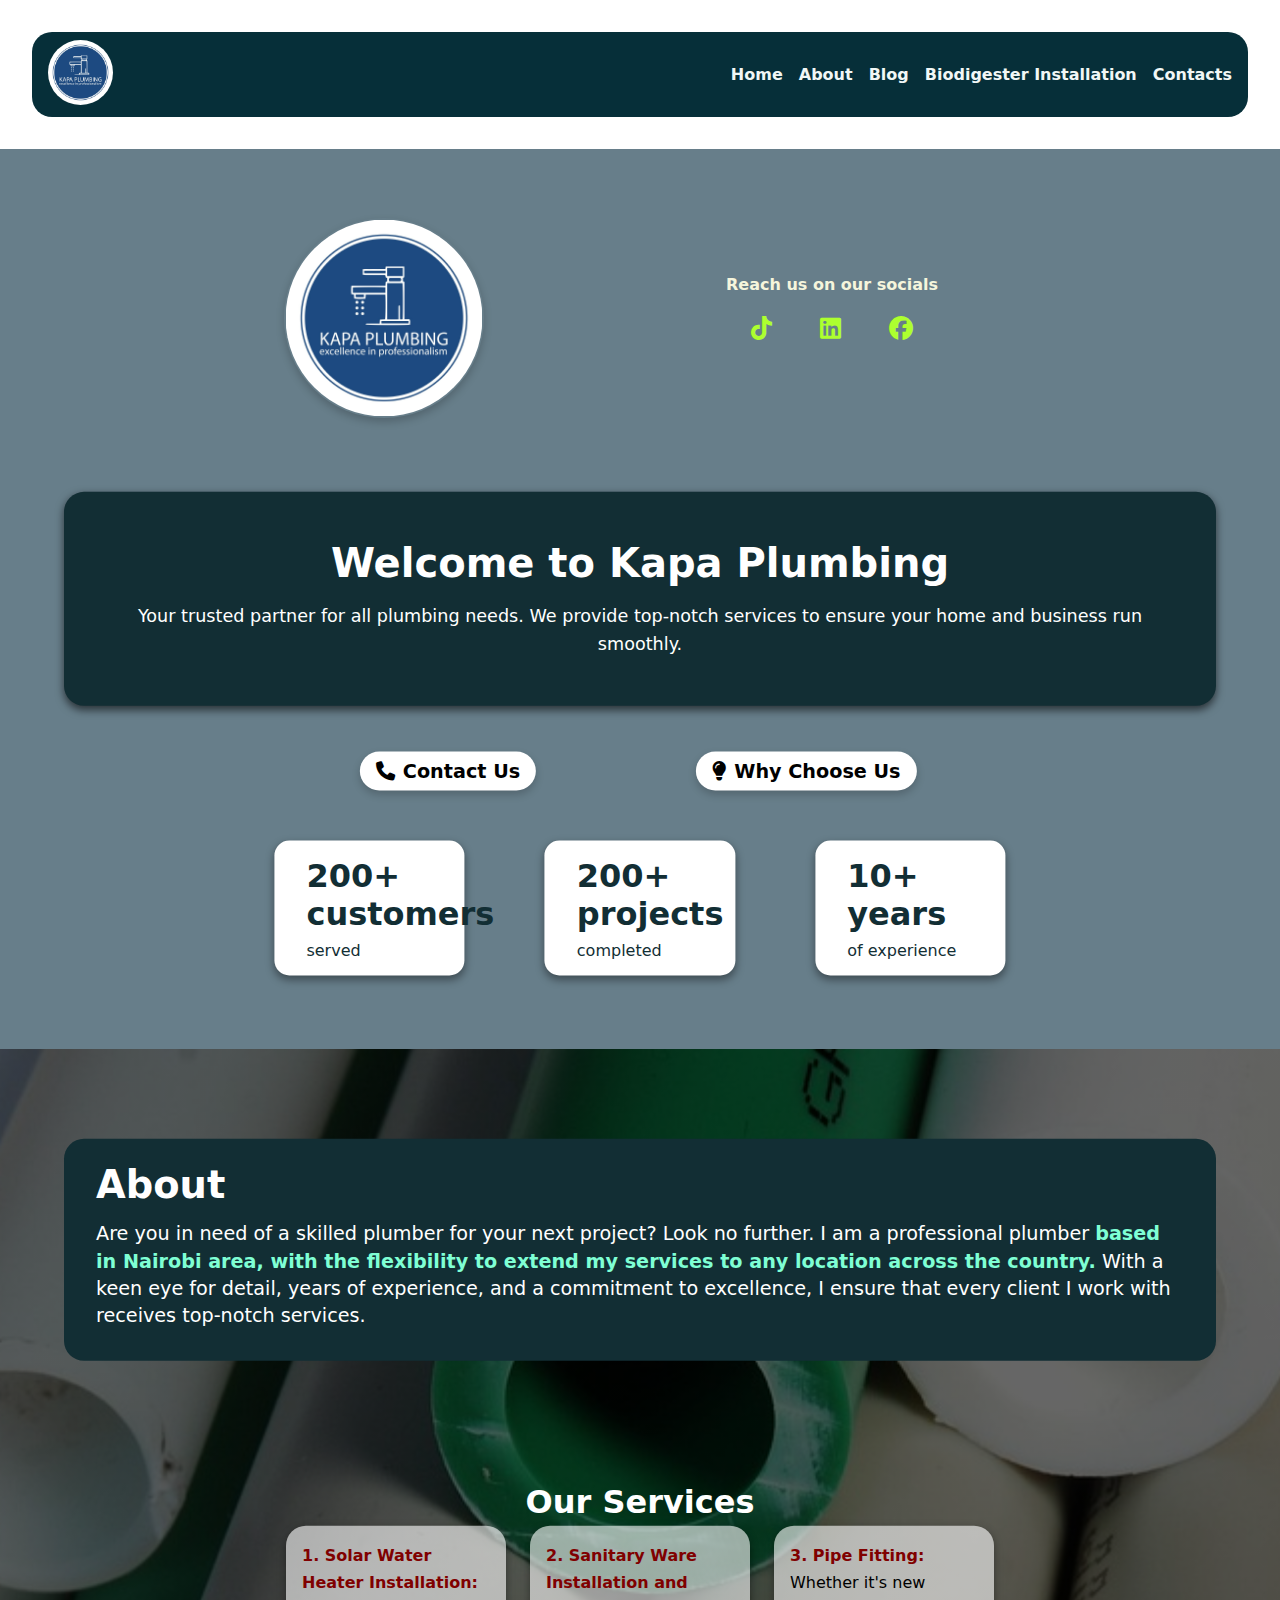
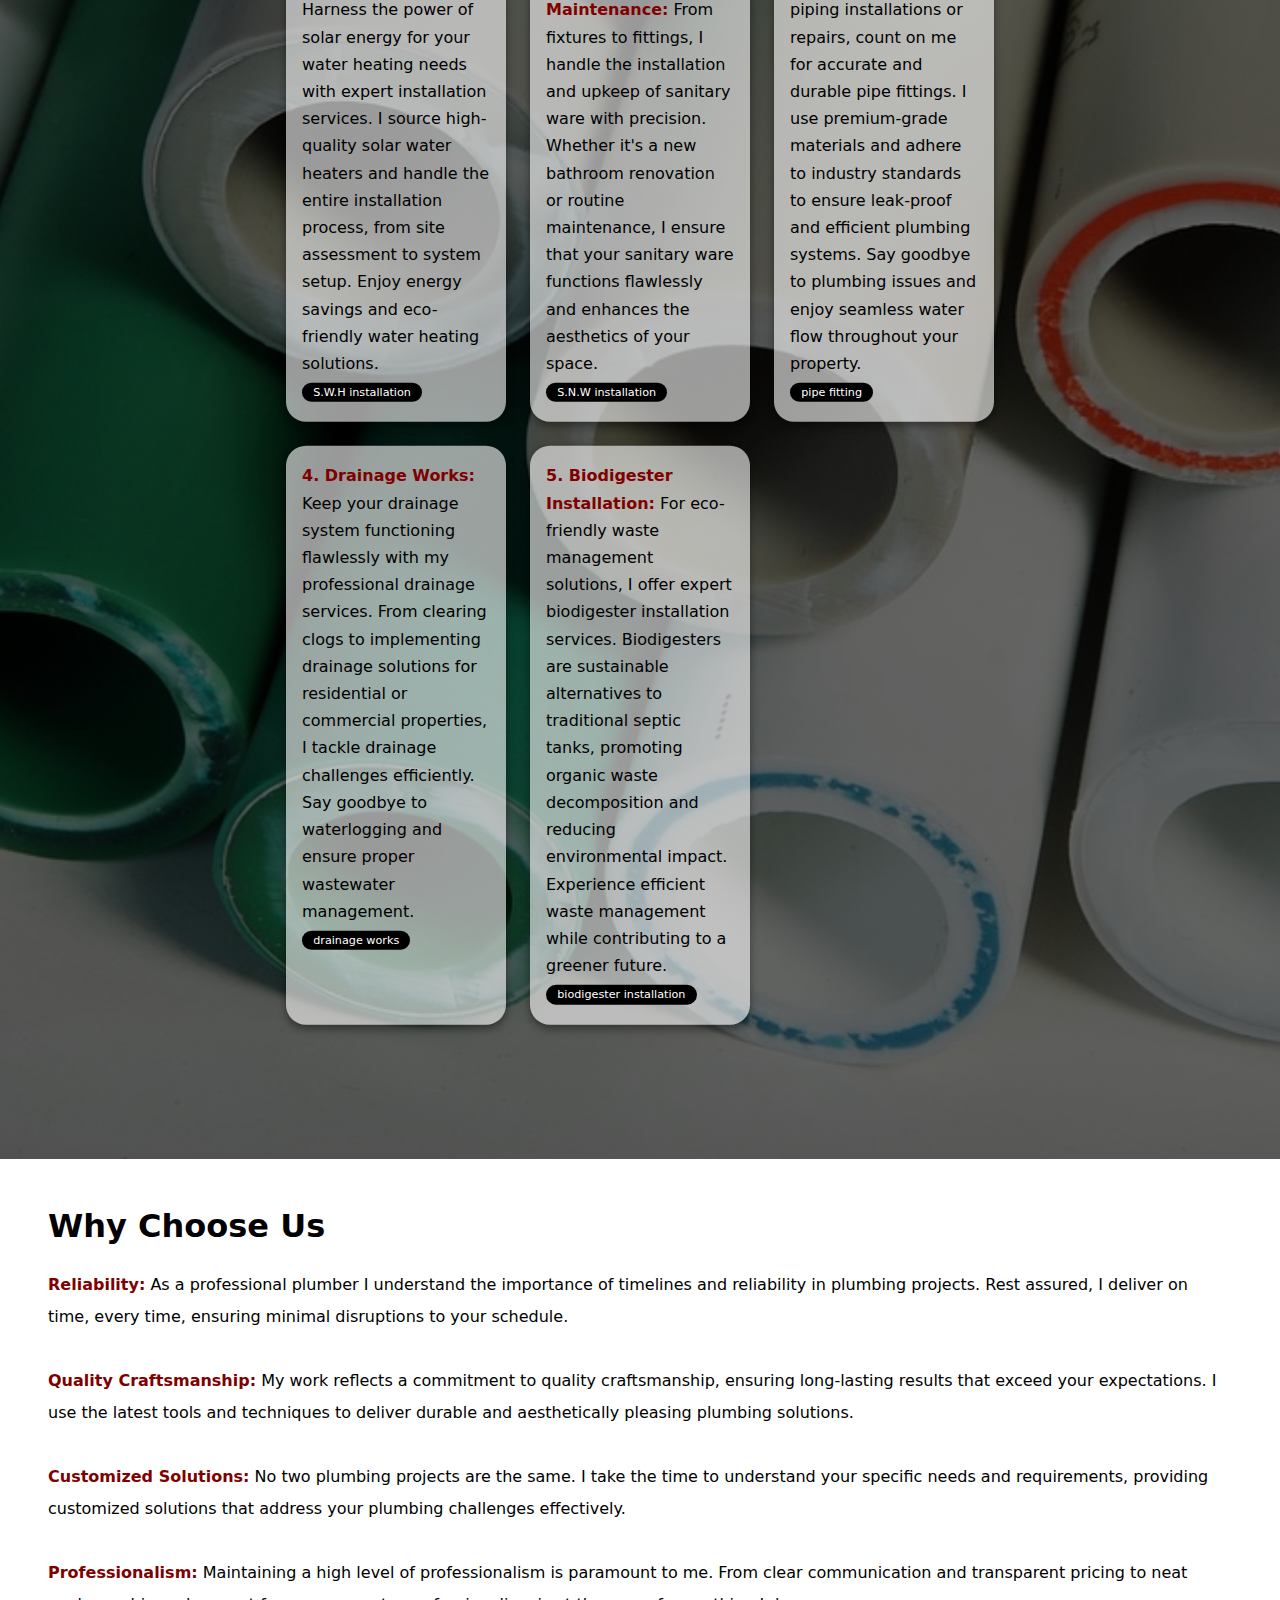
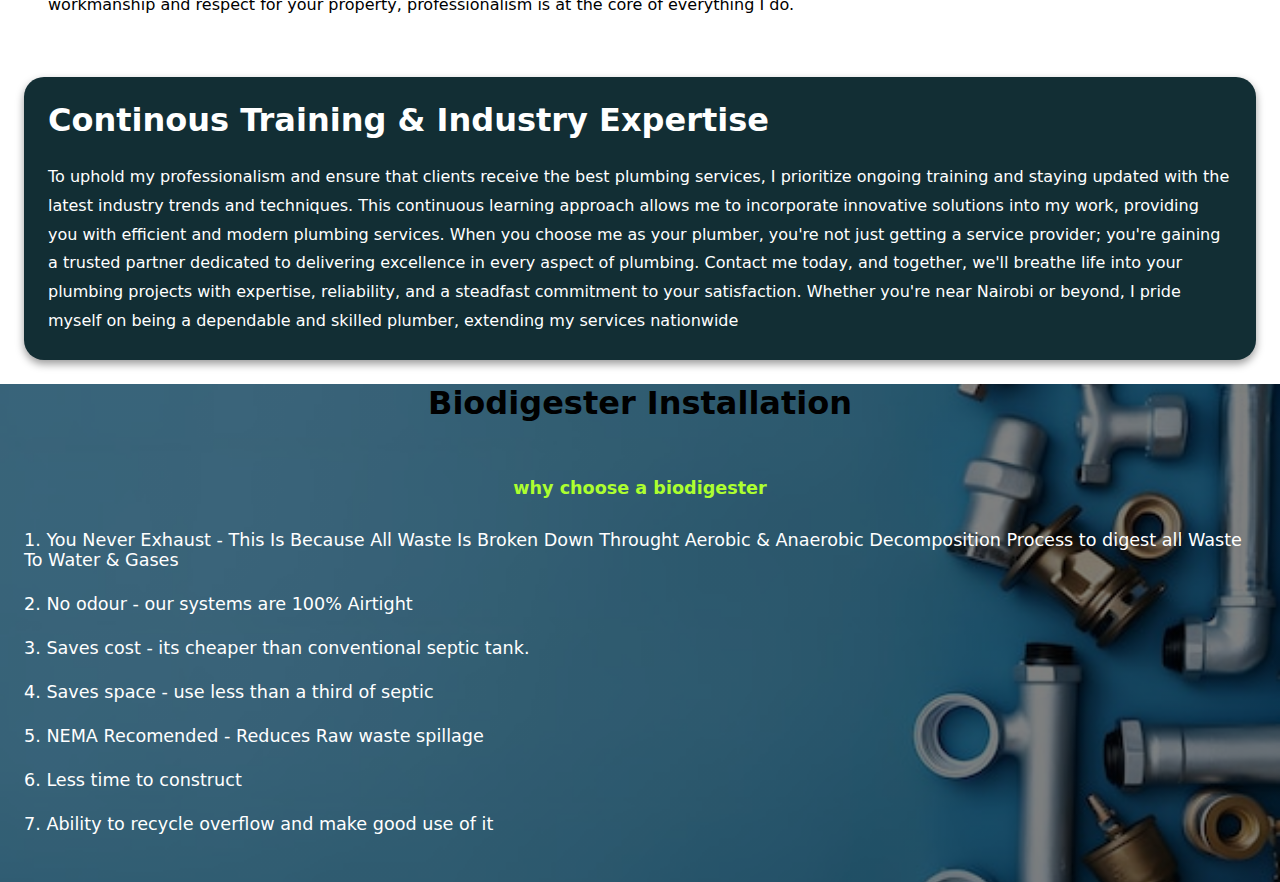
<file: index.html>
<!DOCTYPE html>
<html lang="en">
<head>
    <meta charset="UTF-8">
    <meta name="viewport" content="width=device-width, initial-scale=1.0">
    <link rel="icon" href="img/image.png" type="image/png">
    <link rel="stylesheet" href="https://cdnjs.cloudflare.com/ajax/libs/font-awesome/6.4.2/css/all.min.css">
    <link rel="stylesheet" href="css/style.css">
    <link rel="stylesheet" href="css/stylequeries.css">
    <title>Kapa Plumbing</title>
</head>

<body>
    <header>
        <div class="logo-section">
            <img src="img/image.png" alt="">
        </div>

        <nav class="nav-menu" id="navMenu">
            <ul>
                <li><a href="#Home" class="nav-link">Home</a></li>
                <li><a href="#About" class="nav-link">About</a></li>
                <li><a href="#Blog" class="nav-link">Blog</a></li>
                <li><a href="#biodigester-installation" class="nav-link">Biodigester Installation</a></li> 
                
                <li><a href="#Contacts" class="nav-link">Contacts</a></li>
            </ul>
        </nav>
    </header>

    <main>
        <section id="Home">
            <div class="hero-section">
                <div class="hero-images">
                    <div class="hero-image-one">
                        <img src="img/image.png" alt="">
                    </div>      
                </div>

                <div class="handles">
                    <p>Reach us on our socials</p>
                </div>

                <div class="handles-list">
                    <div>
                    <a class="handle-link" href="https://www.tiktok.com/@kapa.plumbing?_r=1&_t=ZM-92SG9T0rPJL" target="_blank" rel="noopener noreferrer" aria-label="TikTok - Kapa Plumbing">
                    <i class="fa-brands fa-tiktok"></i>
                    </a></div>

                    <div>
                    <a class="handle-link" href="https://www.linkedin.com/in/kapa-plumbing-38a9a623a?utm_source=share&utm_campaign=share_via&utm_content=profile&utm_medium=android_app" target="_blank" rel="noopener noreferrer" aria-label="LinkedIn - Kapa Plumbing">
                    <i class="fa-brands fa-linkedin"></i>
                    </a>
                    </div>

                    <div>
                    <a class="handle-link" href="https://www.facebook.com/share/1KJd2MB7oj/" target="_blank" rel="noopener noreferrer" aria-label="facebook - Kapa Plumbing">
                    <i class="fa-brands fa-facebook"></i>
                    </a>
                    </div>
                </div>

                <div class="hero-text">
                    <h1>Welcome to Kapa Plumbing</h1>
                    <p>Your trusted partner for all plumbing needs. We provide top-notch services to ensure your home and business run smoothly.</p>
                </div> 

                <div class="hero-contact">
                        <a  href="tel:+254716414208" >
                        <i class="fa-solid fa-phone"></i>
                        <span>Contact Us</span>
                        </a>
                </div>

                <div class="hero-contact-why">
                    <a href="#why-choose-us" class="nav-link"> <i class="fa-solid far fa-lightbulb"></i><span>Why Choose Us</span></a>
                </div> 

                     <div class="achievements-container">
                        <div class="achievement">
                            <span>200+ customers</span>
                            <p>served</p>
                        </div>

                        <div class="achievement">
                            <span>200+ projects</span>
                            <p>completed</p>
                        </div>

                        <div class="achievement">
                            <span>10+ years</span>
                            <p>of experience</p>
                        </div>
                    </div>
                </div> 
        </section>

    
        <section class="About" >
            <article id="About" >
                <div class="about-text">
                    <h1>About</h1>
                    <p>Are you in need of a skilled plumber for your next project? Look no further. I am a professional plumber <span class="location">based in Nairobi area, with the flexibility to extend my services to any location across the country.</span> With a keen eye for detail, years of experience, and a commitment to excellence, I ensure that every client I work with receives top-notch services.</p>
                </div> 
                
            </article>

            <article id="services">
                    <div class="services-container">
                       <h1>Our Services</h1>
                        <div class="service-text">
                            <p><span>1. Solar Water Heater Installation:</span> Harness the power of solar energy for your water heating needs with expert installation services. I source high-quality solar water heaters and handle the entire installation process, from site assessment to system setup. Enjoy energy savings and eco-friendly water heating solutions.</p>
                            <a href="SWH installation.html">S.W.H installation</a>
                        </div>

                        <div class="service-text">
                            <p><span>2. Sanitary Ware Installation and Maintenance:</span> From fixtures to fittings, I handle the installation and upkeep of sanitary ware with precision. Whether it's a new bathroom renovation or routine maintenance, I ensure that your sanitary ware functions flawlessly and enhances the aesthetics of your space.</p>

                            <a href="sanitary ware installation.html">S.N.W installation</a>
                        </div>

                        <div class="service-text">
                            <p><span>3. Pipe Fitting:</span> Whether it's new piping installations or repairs, count on me for accurate and durable pipe fittings. I use premium-grade materials and adhere to industry standards to ensure leak-proof and efficient plumbing systems. Say goodbye to plumbing issues and enjoy seamless water flow throughout your property.</p>
                            <a href="pipefitting.html">pipe fitting</a>
                        </div>

                        <div class="service-text">
                            <p><span>4. Drainage Works:</span> Keep your drainage system functioning flawlessly with my professional drainage services. From clearing clogs to implementing drainage solutions for residential or commercial properties, I tackle drainage challenges efficiently. Say goodbye to waterlogging and ensure proper wastewater management.</p>
                            <a href="drainageworks.html">drainage works</a>
                        </div>

                        <div class="service-text">
                            <p><span>5. Biodigester Installation:</span> For eco-friendly waste management solutions, I offer expert biodigester installation services. Biodigesters are sustainable alternatives to traditional septic tanks, promoting organic waste decomposition and reducing environmental impact. Experience efficient waste management while contributing to a greener future.</p>
                            <a href="biodigester.html">biodigester installation</a>
                        </div>
                    </div>
                </article>
            </section>


            <section id="why-choose-us">
                <article class="why-choose-us-container">
                    <div class="choose-us-text">
                        <h1>Why Choose Us</h1>
                        <p><span>Reliability:</span> As a professional plumber I understand the importance of timelines and reliability in plumbing projects. Rest assured, I deliver on time, every time, ensuring minimal disruptions to your schedule.</p>

                        <p><span> Quality Craftsmanship:</span> My work reflects a commitment to quality craftsmanship, ensuring long-lasting results that exceed your expectations. I use the latest tools and techniques to deliver durable and aesthetically pleasing plumbing solutions.</p>

                        <p><span>Customized Solutions:</span> No two plumbing projects are the same. I take the time to understand your specific needs and requirements, providing customized solutions that address your plumbing challenges effectively.</p>

                        <p><span>Professionalism:</span> Maintaining a high level of professionalism is paramount to me. From clear communication and transparent pricing to neat workmanship and respect for your property, professionalism is at the core of everything I do.</p>
                        
                    </div>

                    <div class="keeping-uptodate">
                        <h1>Continous Training & Industry Expertise</h1>
                        <p>
                            To uphold my professionalism and ensure that clients receive the best plumbing services, I prioritize ongoing training and staying updated with the latest industry trends and techniques. This continuous learning approach allows me to incorporate innovative solutions into my work, providing you with efficient and modern plumbing services. When you choose me as your plumber, you're not just getting a service provider; you're gaining a trusted partner dedicated to delivering excellence in every aspect of plumbing. Contact me today, and together, we'll breathe life into your plumbing projects with expertise, reliability, and a steadfast commitment to your satisfaction. Whether you're near Nairobi or beyond, I pride myself on being a dependable and skilled plumber, extending my services nationwide
                        </p>
                    </div>
                </article>
            </section>

            <section id="biodigester-installation">
                <article class="biodigester-container">
                    <h1>Biodigester Installation</h1>
                    <div class="biodigester-text">
                        
                        <p>why choose a biodigester</p>
                    <ul>
                        <li>1. You Never Exhaust - This Is Because All Waste Is Broken Down Throught
                        Aerobic & Anaerobic Decomposition Process to digest all Waste To Water & Gases</li>

                        <li>2. No odour - our systems are 100% Airtight</li>

                        <li>3. Saves cost - its cheaper than conventional septic tank.</li>

                        <li>4. Saves space - use less than a third of septic</li>

                        <li>5. NEMA Recomended - Reduces Raw waste spillage</li>
                        <li>6. Less time to construct</li>

                        <li>7. Ability to recycle overflow and make good use of it</li>
                    </ul>
                    </div>
                </article>
            </section>
    </main>
    <footer></footer>
</body>
</html>
</file>
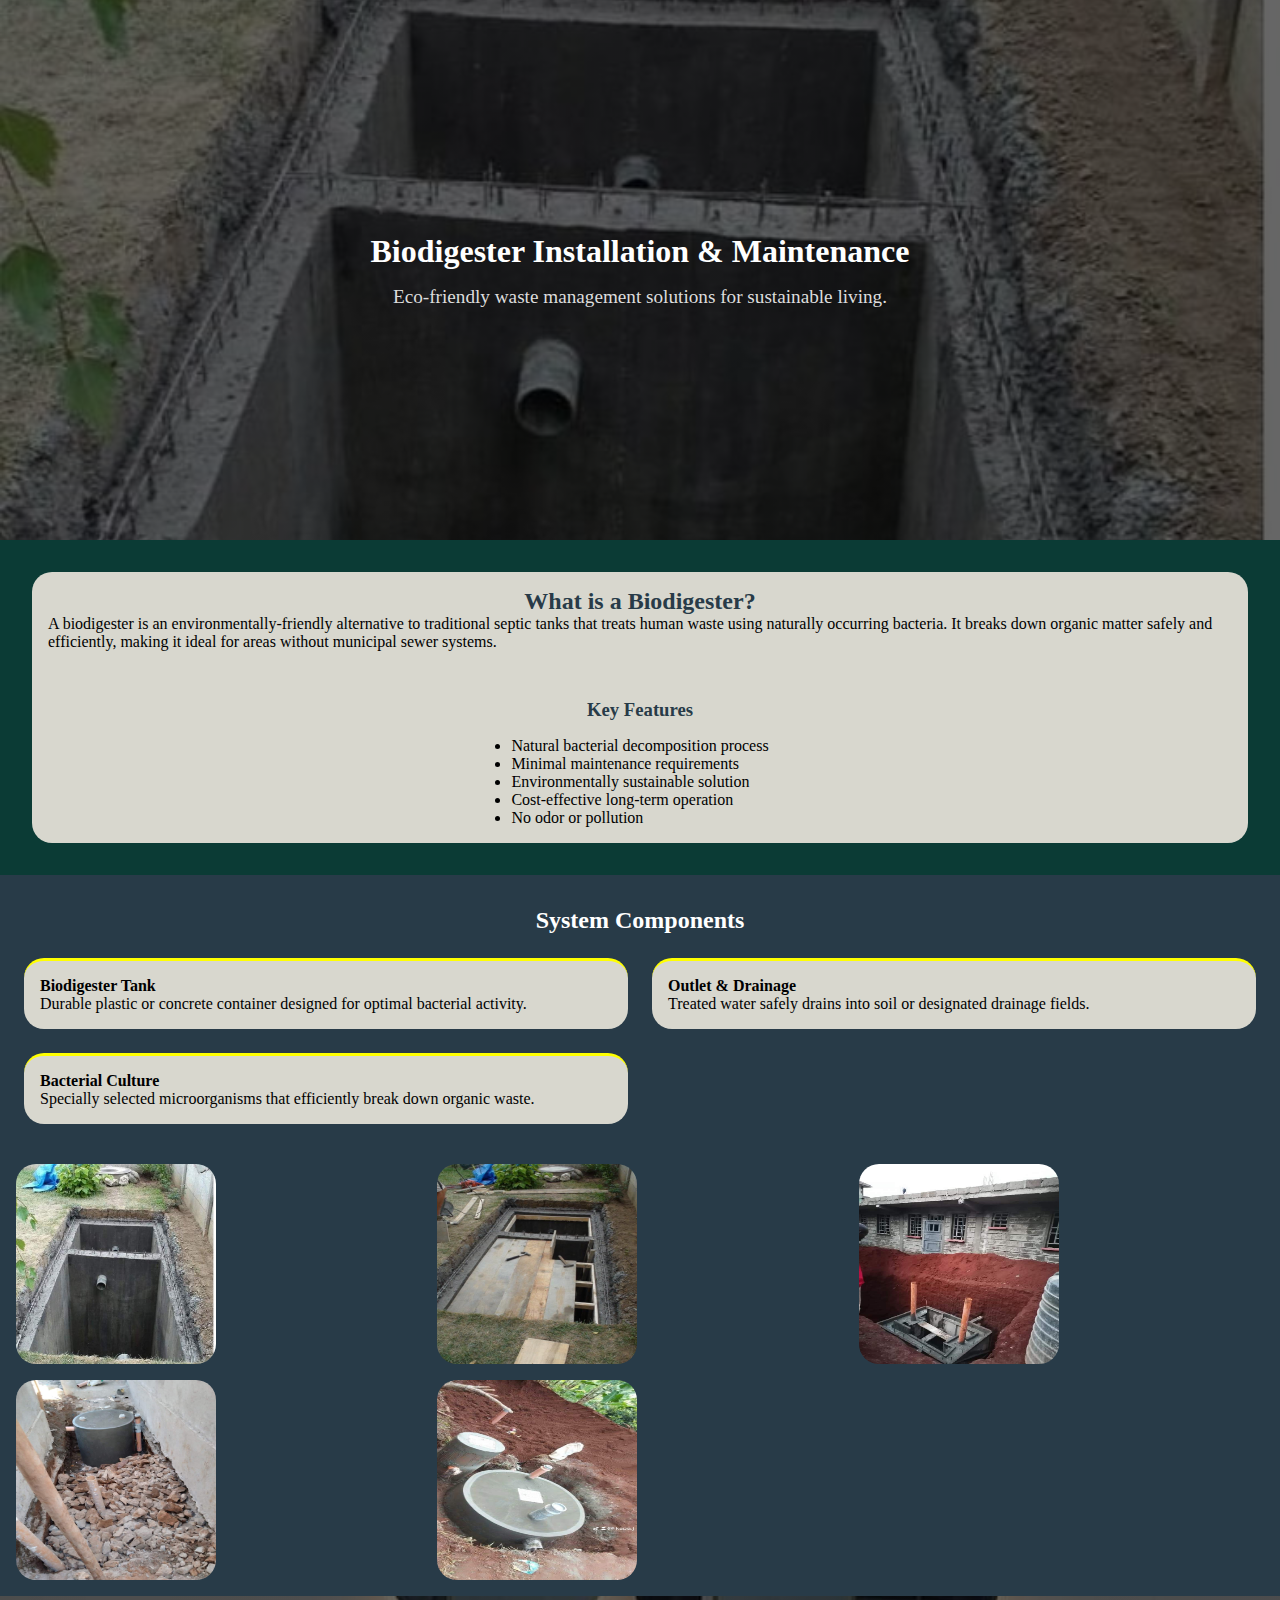
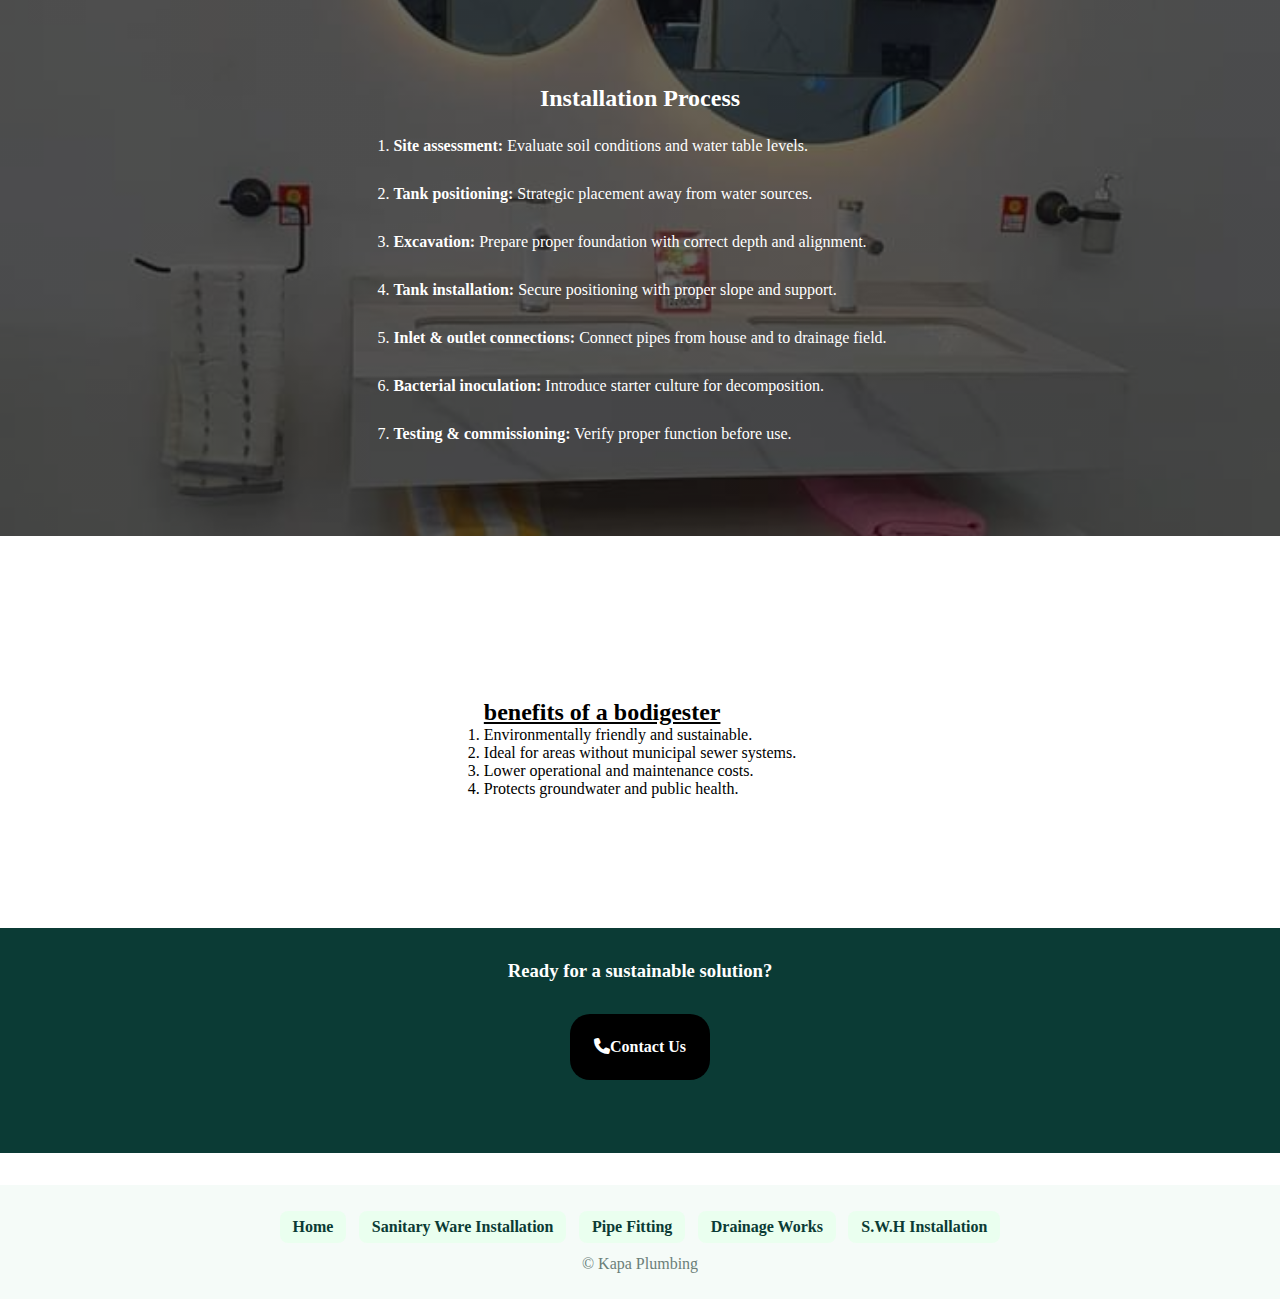
<file: biodigester.html>
<!DOCTYPE html>
<html lang="en">
<head>
    <meta charset="UTF-8">
    <meta name="viewport" content="width=device-width, initial-scale=1.0">
    <link rel="icon" href="img/image.png" type="image/png">
    <link rel="stylesheet" href="https://cdnjs.cloudflare.com/ajax/libs/font-awesome/6.4.2/css/all.min.css">
    <link rel="stylesheet" href="css/biodigester.css">
    <link rel="stylesheet" href="css/bioqueries.css">
    <title>Biodigester Installation - Kapa Plumbing</title>
</head>
<body>
    
    <main>
        <section class="hero-bio">
            <div class="hero-inner">
                <h1>Biodigester Installation & Maintenance</h1>
                <p>Eco-friendly waste management solutions for sustainable living.</p>
            </div>
        </section>

        <section class="intro"> 
                <div class="card">
                    <h2>What is a Biodigester?</h2>
                    <p>A biodigester is an environmentally-friendly alternative to traditional septic tanks that treats human waste using naturally occurring bacteria. It breaks down organic matter safely and efficiently, making it ideal for areas without municipal sewer systems.</p>

                    <h3>Key Features</h3>
                    <div class="features">
                    
                    <ul>
                        <li>Natural bacterial decomposition process</li>
                        <li>Minimal maintenance requirements</li>
                        <li>Environmentally sustainable solution</li>
                        <li>Cost-effective long-term operation</li>
                        <li>No odor or pollution</li>
                    </ul>
                </div>
            </div>
        </section>

        <section class="system-components">
            <div class="Components-container">
                <h2>System Components</h2>
                <div class="system-grid">
                    <div class="components">
                        <h4>Biodigester Tank</h4>
                        <p>Durable plastic or concrete container designed for optimal bacterial activity.</p>
                    </div>
                    <div class="components">
                        <h4>Outlet & Drainage</h4>
                        <p>Treated water safely drains into soil or designated drainage fields.</p>
                    </div>
                    <div class="components">
                        <h4>Bacterial Culture</h4>
                        <p>Specially selected microorganisms that efficiently break down organic waste.</p>
                    </div>
                </div>
            </div>

            <article class="bio-images">
                <div class="images">
                    <img src="img/bio 1.jpg" alt="">
                    <img src="img/bio 2.jpg" alt="">
                    <img src="img/bio 4.jpg" alt="">
                    <img src="img/bio 5 (2).jpg" alt="">
                    <img src="img/bo 3.jpg" alt="">
                </div>
            </article>
        </section>

        <section class="installation-process">
            <div class="installation-container">
                <h2>Installation Process</h2>
                <div class="installation">
                    <ol>
                        <li><strong>Site assessment:</strong> Evaluate soil conditions and water table levels.</li>
                        <li><strong>Tank positioning:</strong> Strategic placement away from water sources.</li>
                        <li><strong>Excavation:</strong> Prepare proper foundation with correct depth and alignment.</li>
                        <li><strong>Tank installation:</strong> Secure positioning with proper slope and support.</li>
                        <li><strong>Inlet & outlet connections:</strong> Connect pipes from house and to drainage field.</li>
                        <li><strong>Bacterial inoculation:</strong> Introduce starter culture for decomposition.</li>
                        <li><strong>Testing & commissioning:</strong> Verify proper function before use.</li>
                    </ol>
                </div>
            </div>
        </section>


        <section class="benefits-container">
                <div class="benefits">
                    <h2>benefits of a bodigester</h2>
                    <ol>
                        <li>Environmentally friendly and sustainable.</li>
                        <li> Ideal for areas without municipal sewer systems.</li>
                        <li>Lower operational and maintenance costs.</li>
                        <li>Protects groundwater and public health.</li>
                    </ol>
                </div>
        </section>

        <section class="contact-us-container">
            <div class="contact-us">
                <h3>Ready for a sustainable solution?</h3>
                <a class="btn" href="tel:+254716414208"><i class="fa-solid fa-phone"></i>Contact Us</a>
        </section>
    </main>
    <footer class="site-footer">
        <div class="footer-content">
            <nav class="footer-links">
                <a href="index.html">Home</a>
                <a href="sanitary ware installation.html">Sanitary Ware Installation</a>
                <a href="pipefitting.html">Pipe Fitting</a>
                <a href="drainageworks.html">Drainage Works</a>
                <a href="SWH installation.html">S.W.H Installation</a>
            </nav>
            <p style="margin-top:0.75rem;color:#6b7f78">© Kapa Plumbing</p>
        </div>
    </footer>
</body>
</html>
</file>
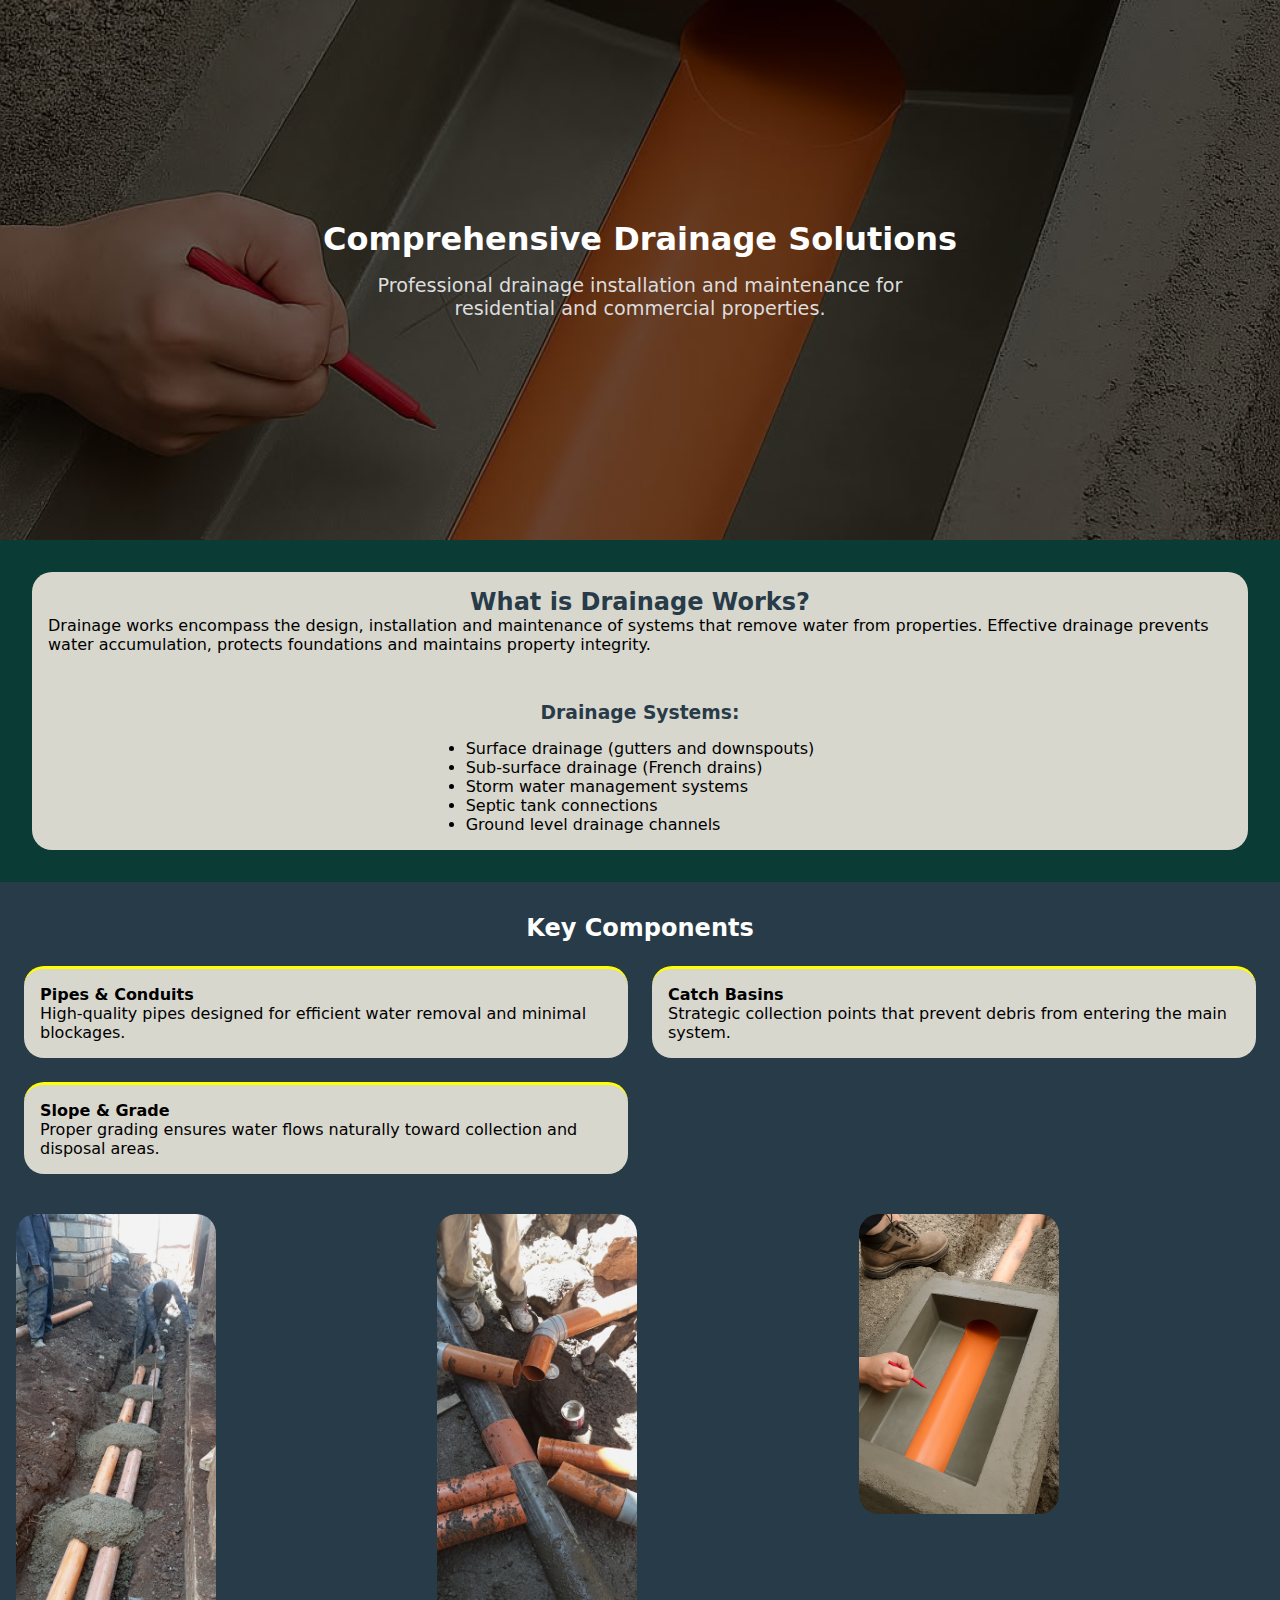
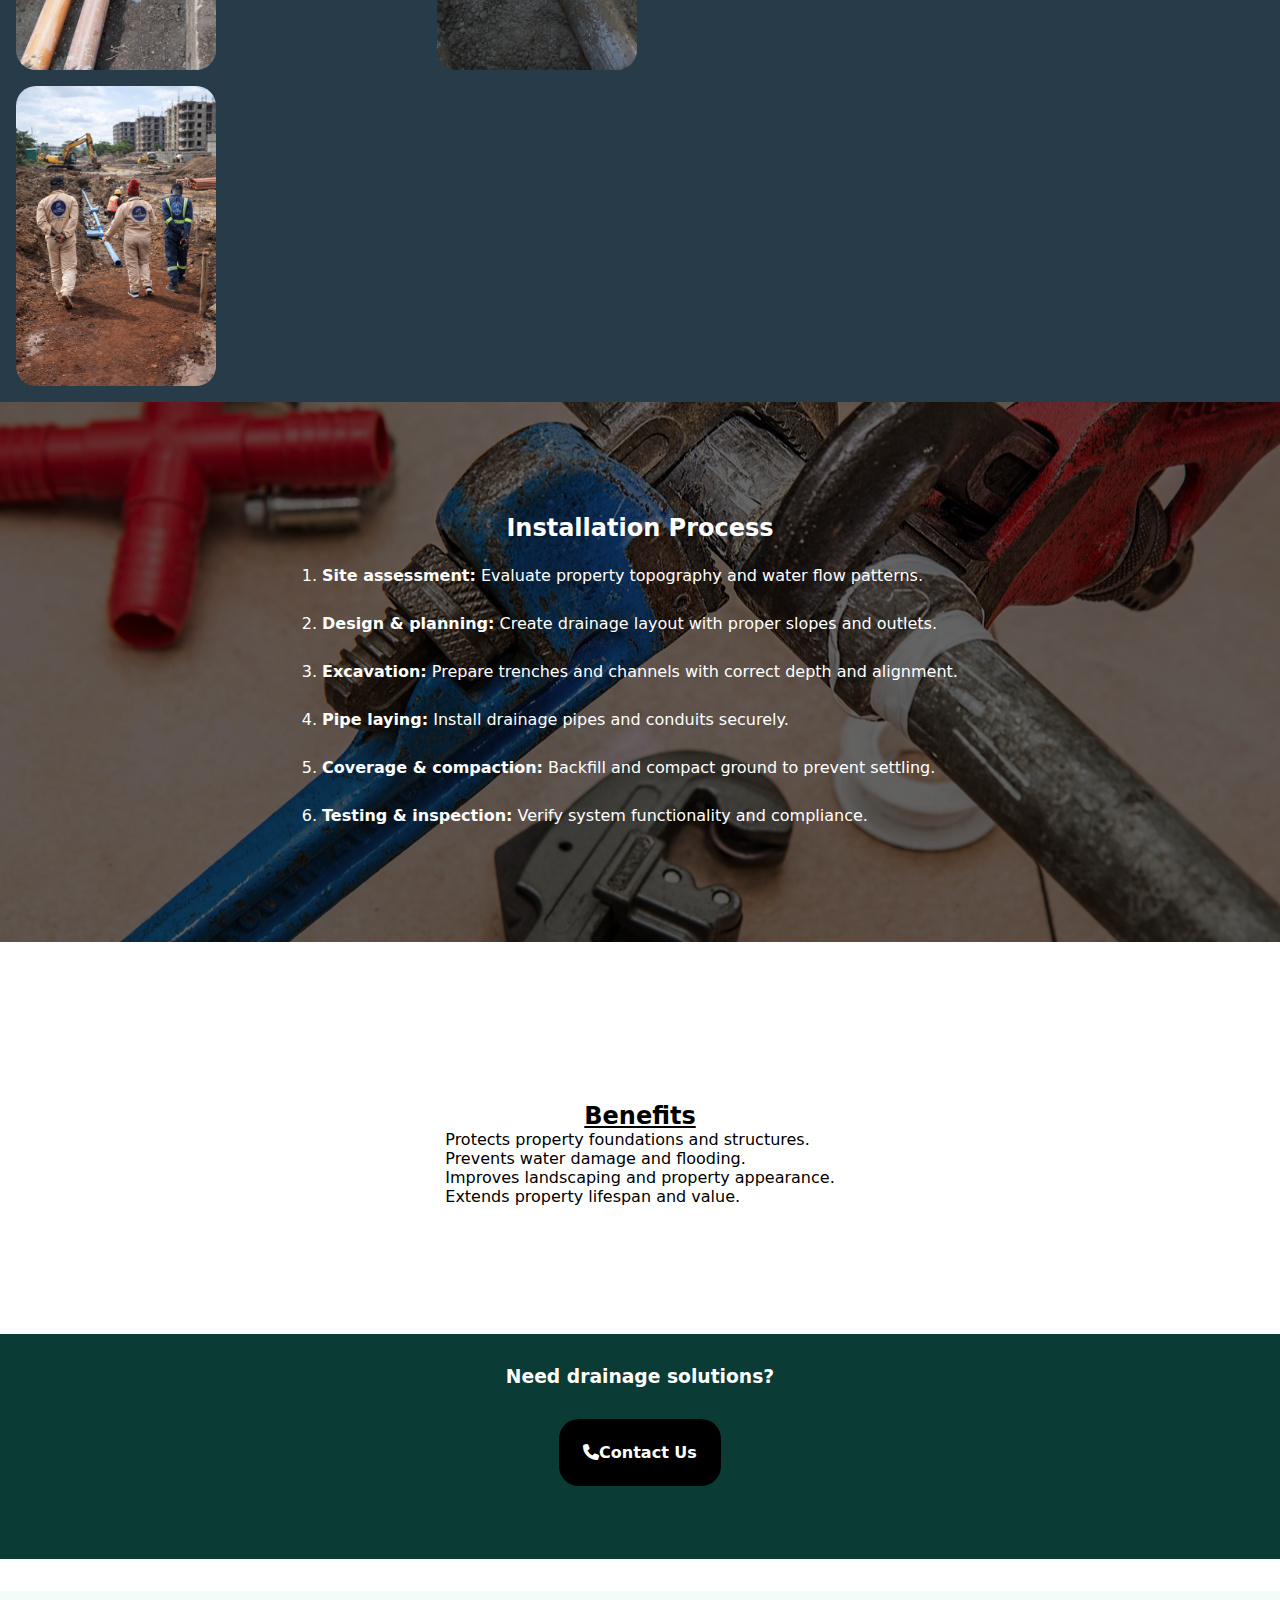
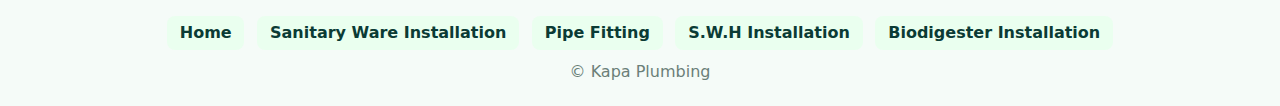
<file: drainageworks.html>
<!DOCTYPE html>
<html lang="en">
<head>
    <meta charset="UTF-8">
    <meta name="viewport" content="width=device-width, initial-scale=1.0">
    <link rel="icon" href="img/image.png" type="image/png">
    <link rel="stylesheet" href="https://cdnjs.cloudflare.com/ajax/libs/font-awesome/6.4.2/css/all.min.css">
    <link rel="stylesheet" href="css/style.css">
    <link rel="stylesheet" href="css/drainage.css">
    <link rel="stylesheet" href="css/drainagequeries.css">
    <title>Drainage Works - Kapa Plumbing</title>
</head>
<body>

    <main>
        <section>
            <article class="hero-bio">
                <div class="inner-hero">
                    <h1>Comprehensive Drainage Solutions</h1>
                    <p>Professional drainage installation and maintenance for residential and commercial properties.</p>
                </div>
            </article>
        </section>

        <section>
            <article class="intro">
                <div class="card">
                    <h2>What is Drainage Works?</h2>

                    <p>Drainage works encompass the design, installation and maintenance of systems that remove water from properties. Effective drainage prevents water accumulation, protects foundations and maintains property integrity.</p>
                    <h3>Drainage Systems:</h3>
                    <div class="drainage-systems">
                    <ul>
                    <li>Surface drainage (gutters and downspouts)</li>
                    <li>Sub-surface drainage (French drains)</li>
                    <li>Storm water management systems</li>
                    <li>Septic tank connections</li>
                    <li>Ground level drainage channels</li>
                    </ul>
                    </div>
                </div>
            </article>
        </section>
        
        <section class="system-components">
            <article >
                <h2>Key Components</h2>
                <div class="system-grid">
                    <div class="components">
                        <h4>Pipes & Conduits</h4>
                        <p>High-quality pipes designed for efficient water removal and minimal blockages.</p>
                    </div>
                    <div class="components">
                        <h4>Catch Basins</h4>
                        <p>Strategic collection points that prevent debris from entering the main system.</p>
                    </div>
                    <div class="components">
                        <h4>Slope & Grade</h4>
                        <p>Proper grading ensures water flows naturally toward collection and disposal areas.</p>
                    </div>
                </div>
            </article>

            <article class="bio-images">
                <div class="images">
                    <img src="img/pipe sewer.jpg" alt="">
                    <img src="img/swer piping.jpg" alt="">
                    <img src="img/sewage.jpg" alt="">
                    <img src="img/WhatsApp Image 2025-12-31 at 2.57.26 PM.png" alt="">
                    
                </div>
            </article>
        </section>


        <section class="installation-process">
            <article class="installation-container ">
                 <h2>Installation Process</h2>
                <div>
                    <ol>
                        <li><strong>Site assessment:</strong> Evaluate property topography and water flow patterns.</li>
                        <li><strong>Design & planning:</strong> Create drainage layout with proper slopes and outlets.</li>
                        <li><strong>Excavation:</strong> Prepare trenches and channels with correct depth and alignment.</li>
                        <li><strong>Pipe laying:</strong> Install drainage pipes and conduits securely.</li>
                        <li><strong>Coverage & compaction:</strong> Backfill and compact ground to prevent settling.</li>
                        <li><strong>Testing & inspection:</strong> Verify system functionality and compliance.</li>
                    </ol>
                </div>
            </article>
        </section>

       

        <section>
            <article class="benefits-container">
                 <h2>Benefits</h2>
                <div>
                     <div class="benefit">Protects property foundations and structures.</div>
                    <div class="benefit">Prevents water damage and flooding.</div>
                    <div class="benefit">Improves landscaping and property appearance.</div>
                    <div class="benefit">Extends property lifespan and value.</div>
                </div>
            </article>
        </section>

        <section>
            <article class="contact-us-container">
                    <div class="contact-us">
                        <h3>Need drainage solutions?</h3>
                        <a class="btn" href="tel:+254716414208"><i class="fa-solid fa-phone"></i>Contact Us</a>
                    </div>
            </article>
        </section>

    </main>
        <footer class="site-footer">
        <div class="footer-content">
            <nav class="footer-links">
                <a href="index.html">Home</a>
                <a href="sanitary ware installation.html">Sanitary Ware Installation</a>
                <a href="pipefitting.html">Pipe Fitting</a>
                <a href="SWH installation.html">S.W.H Installation</a>
                <a href="biodigester.html">Biodigester Installation</a>
            </nav>
            <p style="margin-top:0.75rem;color:#6b7f78">© Kapa Plumbing</p>
        </div>
    </footer>
    
</body>
</html>
</file>
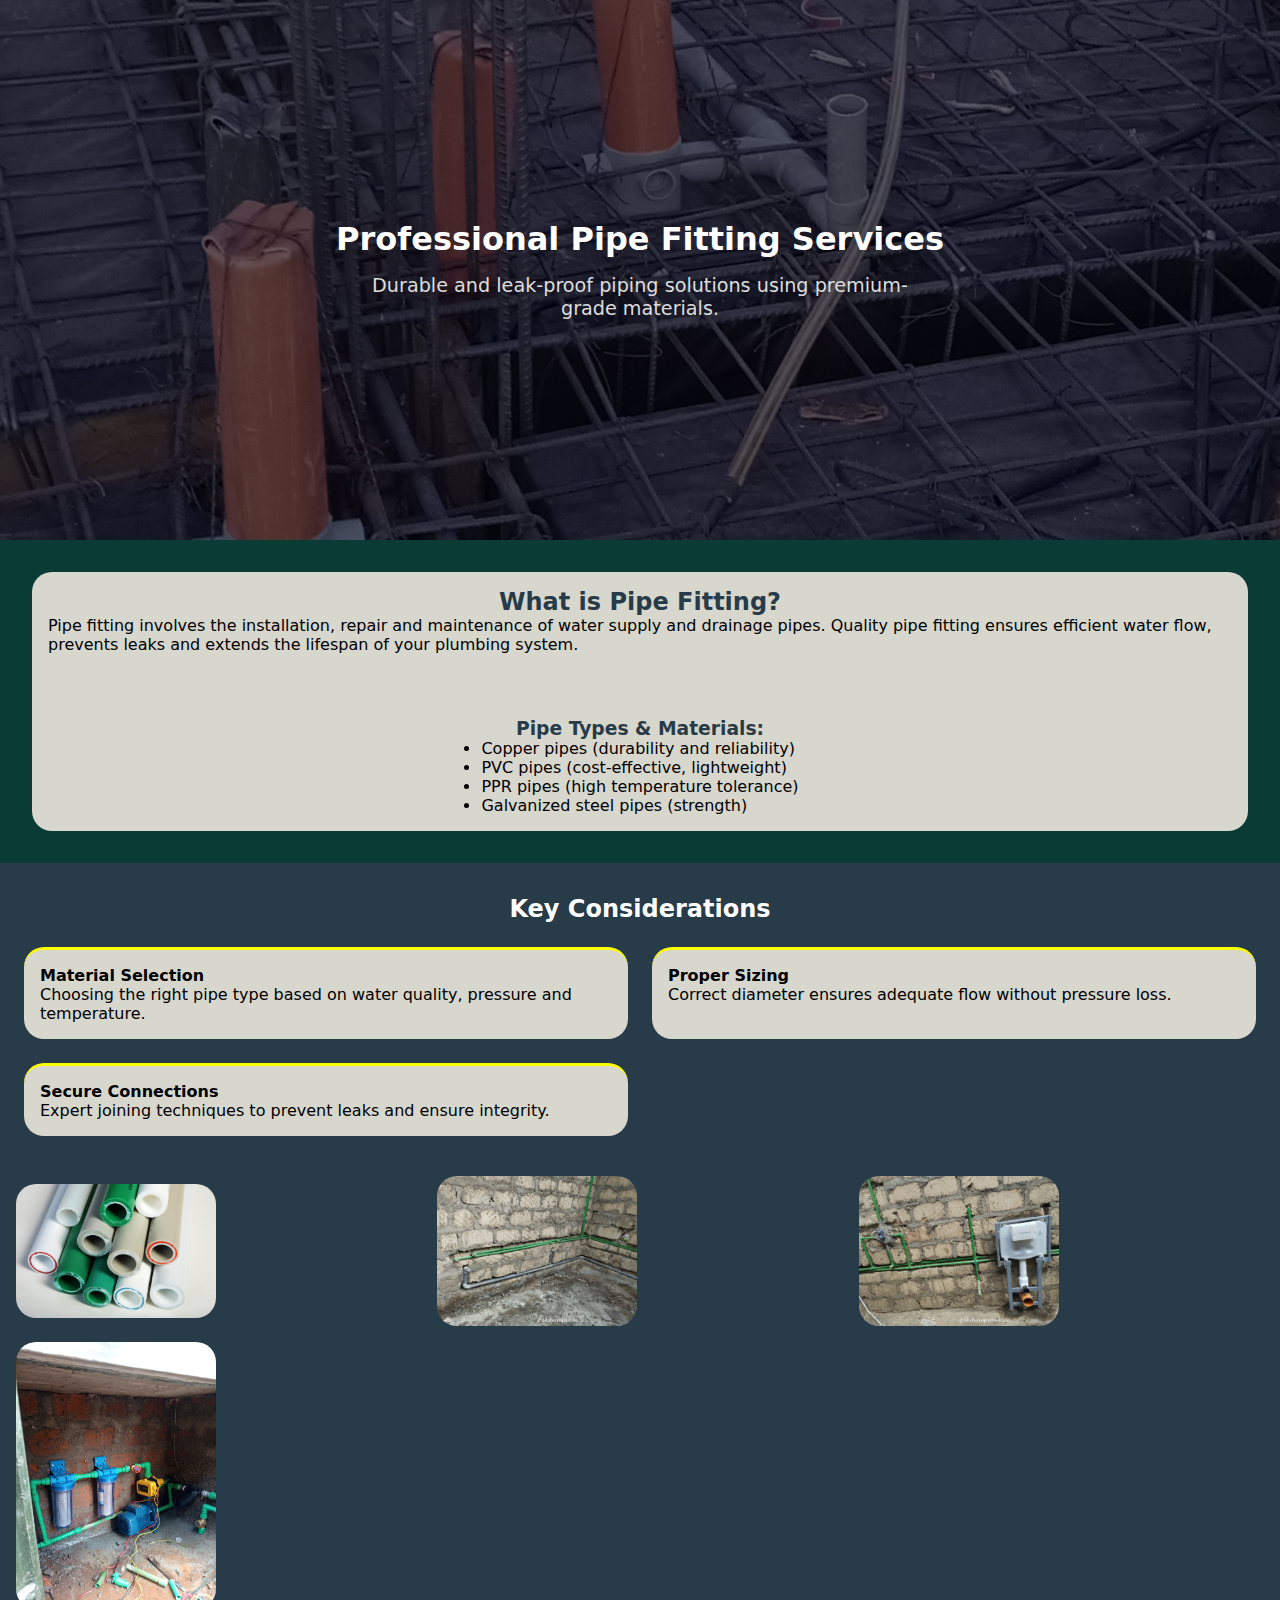
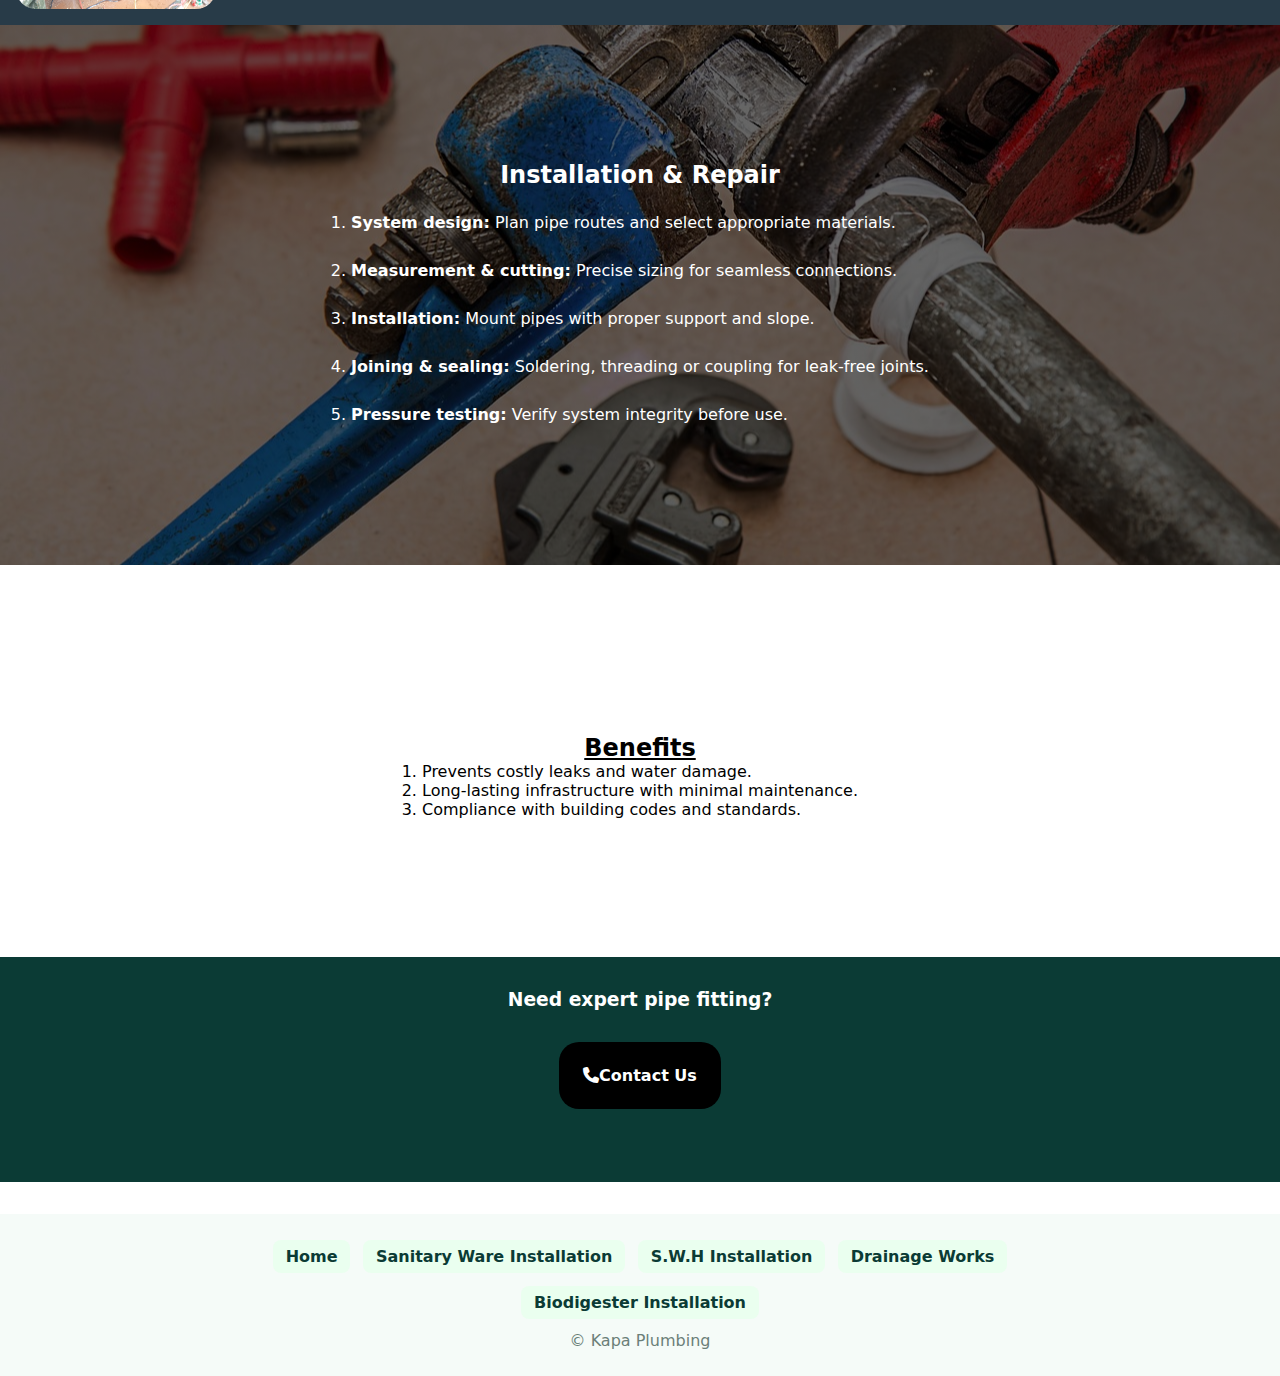
<file: pipefitting.html>
<!DOCTYPE html>
<html lang="en">
<head>
    <meta charset="UTF-8">
    <meta name="viewport" content="width=device-width, initial-scale=1.0">
    <link rel="icon" href="img/image.png" type="image/png">
    <link rel="stylesheet" href="https://cdnjs.cloudflare.com/ajax/libs/font-awesome/6.4.2/css/all.min.css">
    <link rel="stylesheet" href="css/style.css">
    <link rel="stylesheet" href="css/pipefitting.css">
    <link rel="stylesheet" href="css/pipefqueries.css">
    <title>Pipe Fitting Services - Kapa Plumbing</title>
</head>
<body>

    <main>
        <section class="hero-bio">
            <div class="inner-hero">
                <h1>Professional Pipe Fitting Services</h1>
                <p>Durable and leak-proof piping solutions using premium-grade materials.</p>
            </div>
        </section>

        <section class="intro">
            <div class="container">
                
                <div class="card">
                    <h2 >What is Pipe Fitting?</h2>
                    <p>Pipe fitting involves the installation, repair and maintenance of water supply and drainage pipes. Quality pipe fitting ensures efficient water flow, prevents leaks and extends the lifespan of your plumbing system.</p>
                    <div class="pipe-types">
                    <h3>Pipe Types & Materials:</h3>
                    <ul>
                        <li>Copper pipes (durability and reliability)</li>
                        <li>PVC pipes (cost-effective, lightweight)</li>
                        <li>PPR pipes (high temperature tolerance)</li>
                        <li>Galvanized steel pipes (strength)</li>
                    </ul>
                    </div>
                </div>
            </div>
        </section>

        <section class="key-considerations">
            <div class="container">
                <h2>Key Considerations</h2>
                <div class="system-grid">
                    <div class="components">
                        <h4>Material Selection</h4>
                        <p>Choosing the right pipe type based on water quality, pressure and temperature.</p>
                    </div>
                    <div class="components">
                        <h4>Proper Sizing</h4>
                        <p>Correct diameter ensures adequate flow without pressure loss.</p>
                    </div>
                    <div class="components">
                        <h4>Secure Connections</h4>
                        <p>Expert joining techniques to prevent leaks and ensure integrity.</p>
                    </div>
                </div>
                <article class="bio-images">
                <div class="images">
                    <img src="img/pipe-986318_1280.jpg" alt="">
                    <img src="img/pipe 1.webp" alt="">
                    <img src="img/pipe 2.webp" alt="">
                    <img src="img/pipe and pump.jpg" alt="">
                </div>
            </article>
            </div>
        </section>

        <section class="installation-process">
            <div class="installation-container">
                <h2>Installation & Repair</h2>
                <div class="card">
                    <ol>
                        <li><strong>System design:</strong> Plan pipe routes and select appropriate materials.</li>
                        <li><strong>Measurement & cutting:</strong> Precise sizing for seamless connections.</li>
                        <li><strong>Installation:</strong> Mount pipes with proper support and slope.</li>
                        <li><strong>Joining & sealing:</strong> Soldering, threading or coupling for leak-free joints.</li>
                        <li><strong>Pressure testing:</strong> Verify system integrity before use.</li>
                    </ol>
                </div>
            </div>
        </section>

        <section class="benefits-container">
            <h2>Benefits</h2>
            <div class="container">
                
                <div class="benefits">
                    <ol>
                        <li> Prevents costly leaks and water damage.</li>
                        <li>Long-lasting infrastructure with minimal maintenance.</li>
                        <li>Compliance with building codes and standards.</li>
                     </ol>
                </div>
            </div>
        </section>

        <section class="contact-us-container">
            <div class="contact-us">
                <h3>Need expert pipe fitting?</h3>
                <a class="btn" href="tel:+254716414208"><i class="fa-solid fa-phone"></i>Contact Us</a>
            </div>
        </section>
    </main>
    <footer class="site-footer">
        <div class="footer-content">
            <nav class="footer-links">
                <a href="index.html">Home</a>
                <a href="sanitary ware installation.html">Sanitary Ware Installation</a>
                <a href="SWH installation.html">S.W.H Installation</a>
                <a href="drainageworks.html">Drainage Works</a>
                <a href="biodigester.html">Biodigester Installation</a>
            </nav>
            <p style="margin-top:0.75rem;color:#6b7f78">© Kapa Plumbing</p>
        </div>
    </footer>
</body>
</html>
</file>
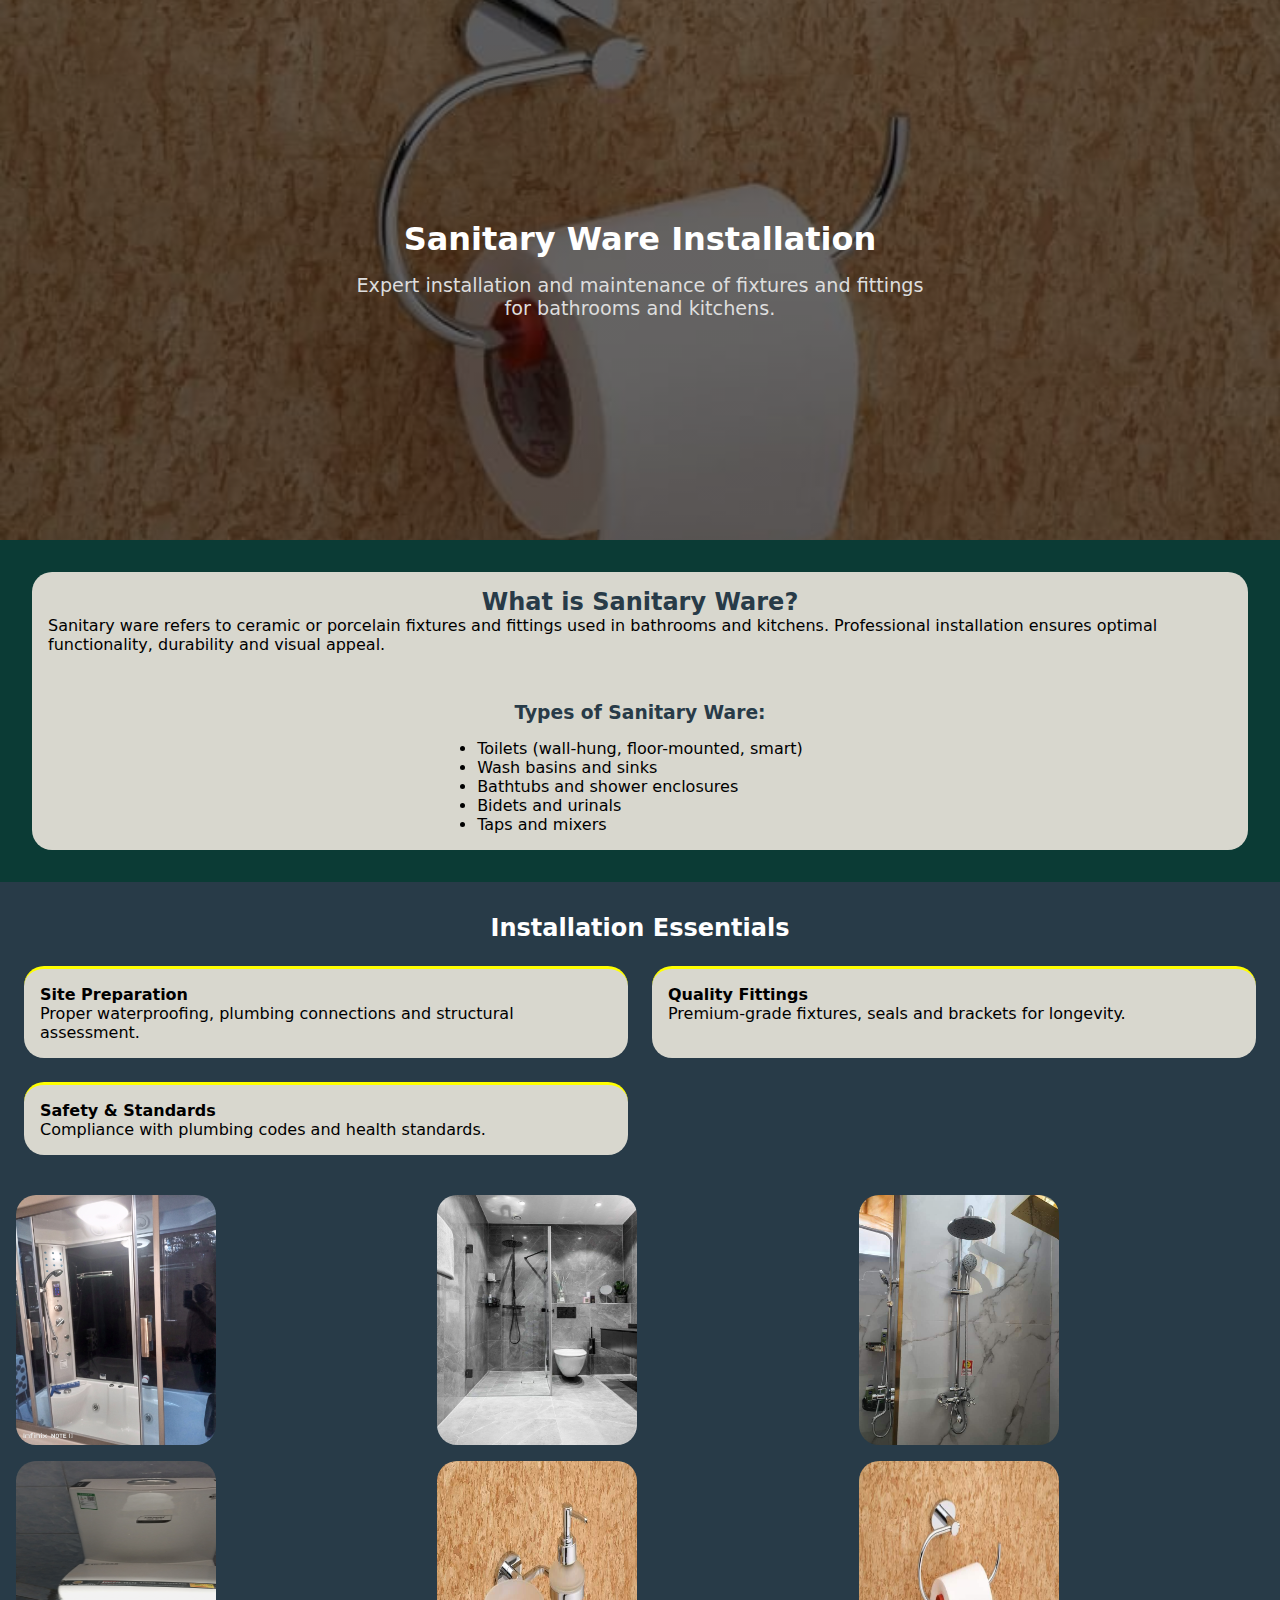
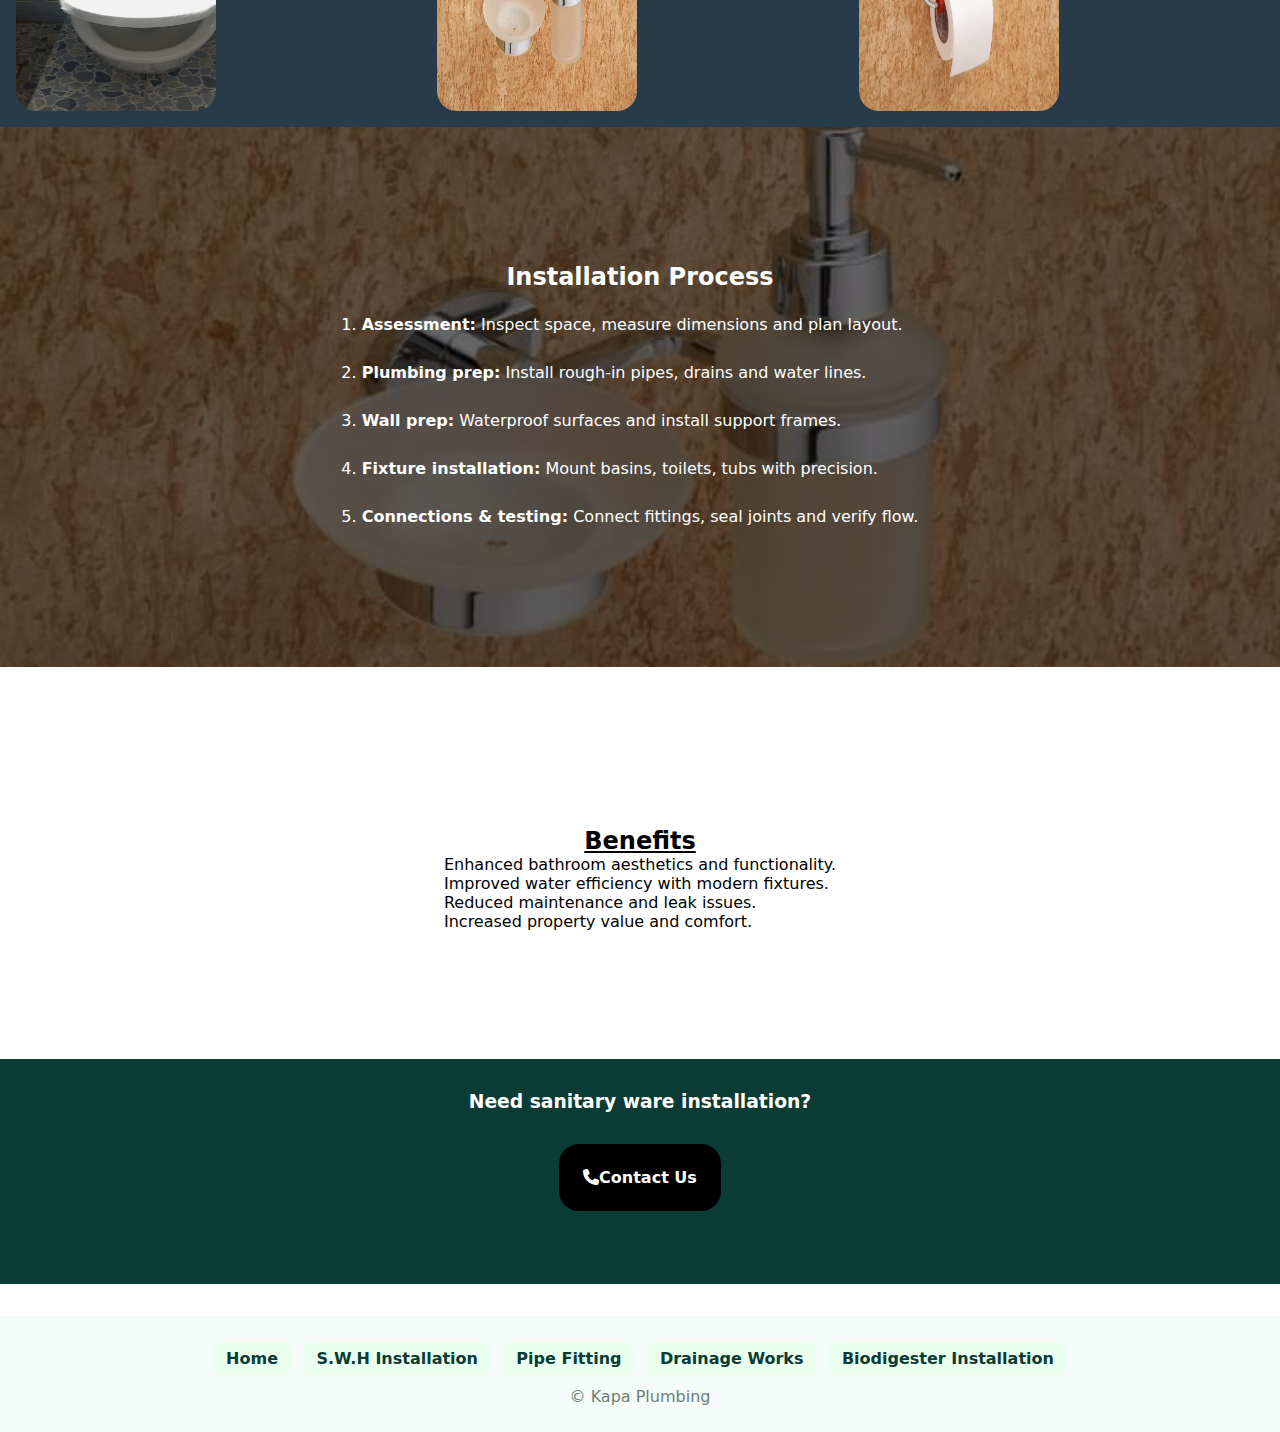
<file: sanitary ware installation.html>
<!DOCTYPE html>
<html lang="en">
<head>
    <meta charset="UTF-8">
    <meta name="viewport" content="width=device-width, initial-scale=1.0">
    <link rel="icon" href="img/image.png" type="image/png">
    <link rel="stylesheet" href="https://cdnjs.cloudflare.com/ajax/libs/font-awesome/6.4.2/css/all.min.css">
    <link rel="stylesheet" href="css/style.css">
    <link rel="stylesheet" href="css/sanitary.css">
    <link rel="stylesheet" href="css/sanitaryqueries.css">
    <title>Sanitary Ware Installation - Kapa Plumbing</title>
</head>
<body>
    <main>
        <section class="hero-bio">
            <div class="inner-hero">
                <h1>Sanitary Ware Installation</h1>
                <p>Expert installation and maintenance of fixtures and fittings for bathrooms and kitchens.</p>
            </div>
        </section>

        <section class="intro">
            <div class="container">
                
                <div class="card">
                    <h2>What is Sanitary Ware?</h2>
                    <p>Sanitary ware refers to ceramic or porcelain fixtures and fittings used in bathrooms and kitchens. Professional installation ensures optimal functionality, durability and visual appeal.</p>
                    <h3>Types of Sanitary Ware:</h3>
                    <div class="sanitaryware-types">
                    <ul>
                        <li>Toilets (wall-hung, floor-mounted, smart)</li>
                        <li>Wash basins and sinks</li>
                        <li>Bathtubs and shower enclosures</li>
                        <li>Bidets and urinals</li>
                        <li>Taps and mixers</li>
                    </ul>
                    </div>
                </div>
            </div>
        </section>

        <section class="key-considerations">
            <h2>Installation Essentials</h2>
            
                
                <div class="system-grid">
                    <div class="components">
                        <h4>Site Preparation</h4>
                        <p>Proper waterproofing, plumbing connections and structural assessment.</p>
                    </div>
                    <div class="components">
                        <h4>Quality Fittings</h4>
                        <p>Premium-grade fixtures, seals and brackets for longevity.</p>
                    </div>
                    <div class="components">
                        <h4>Safety & Standards</h4>
                        <p>Compliance with plumbing codes and health standards.</p>
                    </div>
                
            </div>
            <article class="bio-images">
                <div class="images">
                    <img src="img/sanitation.jpg" alt="">
                    <img src="img/bath 2.jpg" alt="">
                    <img src="img/bath 4.jpg" alt="">
                    <img src="img/toilet.jpg" alt="">
                    <img src="img/sanitation 2.jpg" alt="">
                    <img src="img/sanitaion 1.jpg" alt="">
                </div>
            </article>
        </section>

        <section class="installation-process">
            <div class="installation-container">
                <h2>Installation Process</h2>
                <div class="installation">
                    <ol>
                        <li><strong>Assessment:</strong> Inspect space, measure dimensions and plan layout.</li>
                        <li><strong>Plumbing prep:</strong> Install rough-in pipes, drains and water lines.</li>
                        <li><strong>Wall prep:</strong> Waterproof surfaces and install support frames.</li>
                        <li><strong>Fixture installation:</strong> Mount basins, toilets, tubs with precision.</li>
                        <li><strong>Connections & testing:</strong> Connect fittings, seal joints and verify flow.</li>
                    </ol>
                </div>
            </div>
        </section>

        <section class="benefits-container">
            <h2>Benefits</h2>
            <div class="container">
                
                <div class="benefits">
                    <div class="benefit">Enhanced bathroom aesthetics and functionality.</div>
                    <div class="benefit">Improved water efficiency with modern fixtures.</div>
                    <div class="benefit">Reduced maintenance and leak issues.</div>
                    <div class="benefit">Increased property value and comfort.</div>
                </div>
            </div>
        </section>

        <section class="contact-us-container">
            <div class="contact-us">
                <h3>Need sanitary ware installation?</h3>
                <a class="btn" href="tel:+254716414208"><i class="fa-solid fa-phone"></i>Contact Us</a>
        </section>
    </main>

     <footer class="site-footer">
        <div class="footer-content">
            <nav class="footer-links">
                <a href="index.html">Home</a>
                <a href="SWH installation.html">S.W.H Installation</a>
                <a href="pipefitting.html">Pipe Fitting</a>
                <a href="drainageworks.html">Drainage Works</a>
                <a href="biodigester.html">Biodigester Installation</a>
            </nav>
            <p style="margin-top:0.75rem;color:#6b7f78">© Kapa Plumbing</p>
        </div>
    </footer>
</body>
</html>
</file>
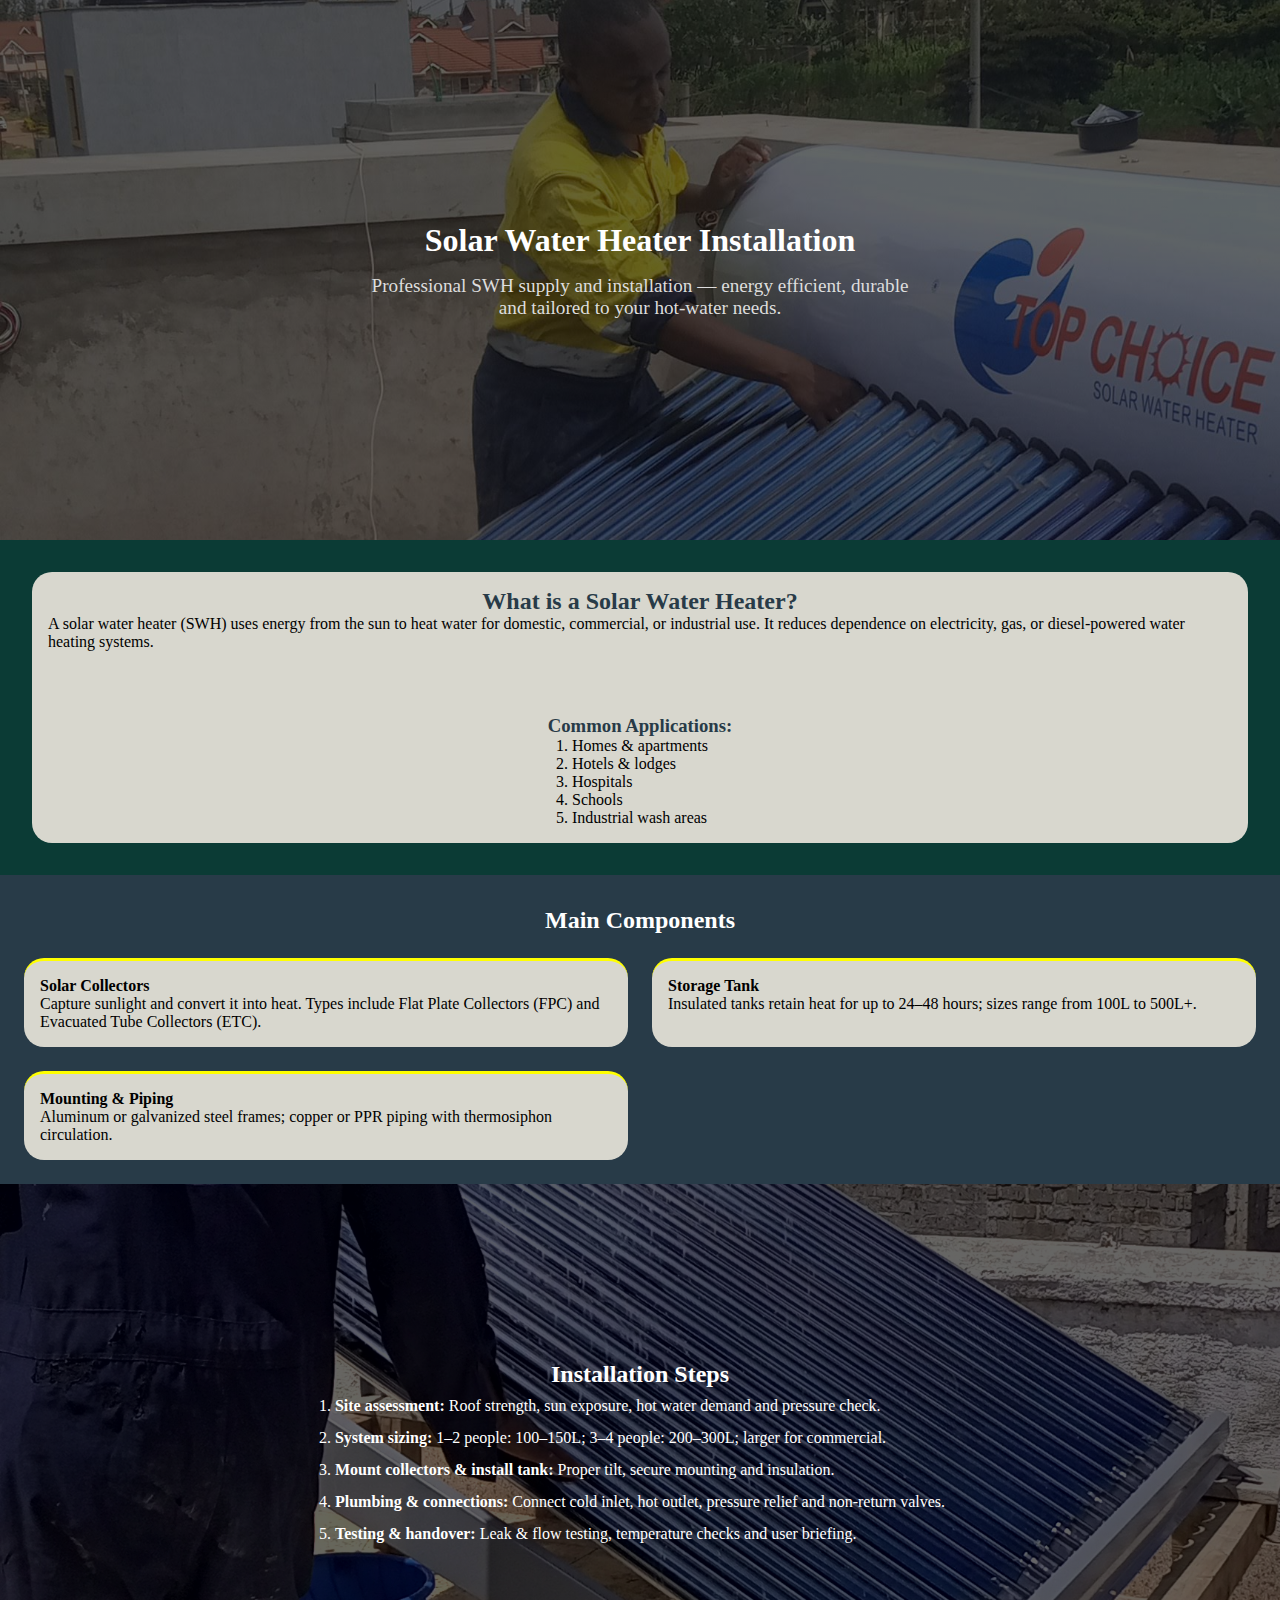
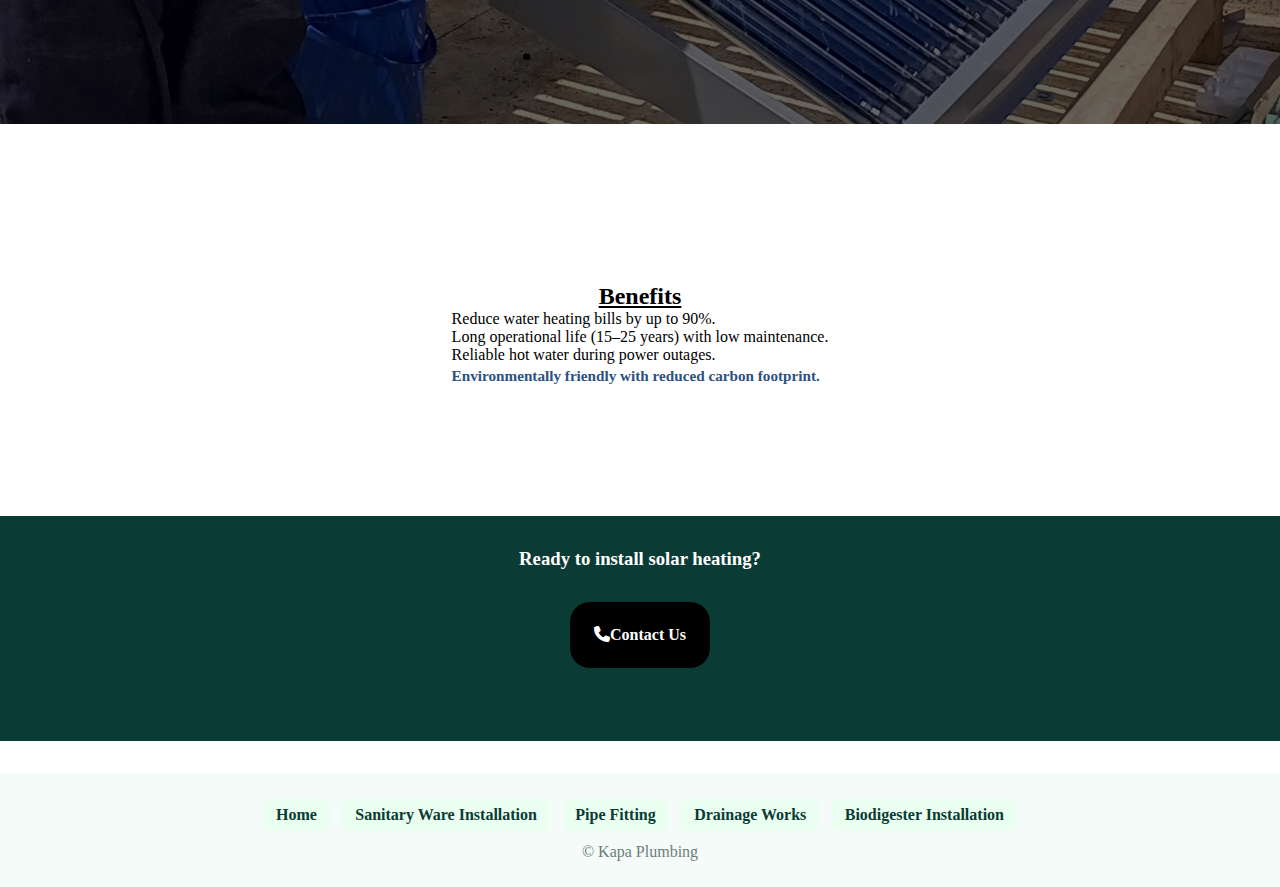
<file: SWH installation.html>
<!DOCTYPE html>
<html lang="en">
<head>
    <meta charset="UTF-8">
    <meta name="viewport" content="width=device-width, initial-scale=1.0">
    <link rel="icon" href="img/image.png" type="image/png">
    <link rel="stylesheet" href="https://cdnjs.cloudflare.com/ajax/libs/font-awesome/6.4.2/css/all.min.css">
    <link rel="stylesheet" href="css/swh.css">
    <link rel="stylesheet" href="css/swhqueries.css">
    <title>Solar Water Heater Installation - Kapa Plumbing</title>
</head>
<body>
    <main>
        <section class="hero-bio">
            <div class="inner-hero">
                <h1>Solar Water Heater Installation</h1>
                <p>Professional SWH supply and installation — energy efficient, durable and tailored to your hot-water needs.</p>
            </div>
        </section>

        <section class="intro">
            <div class="container">
                
                <div class="card">
                    <h2>What is a Solar Water Heater?</h2>
                    <p>A solar water heater (SWH) uses energy from the sun to heat water for domestic, commercial, or industrial use. It reduces dependence on electricity, gas, or diesel-powered water heating systems.</p>
                    
                    <div class="common-applications">
                        <h3>Common Applications:</h3>
                    <ol> 
                        <li>Homes & apartments</li>
                        <li>Hotels & lodges</li>
                        <li>Hospitals</li>
                        <li>Schools</li>
                        <li>Industrial wash areas</li>
                    </ol>
                    </div>
                </div>
            </div>
        </section>

        <section class="main-components">
            <div class="container">
                <h2>Main Components</h2>
                <div class="main-components-grid">
                    <div class="components">
                        <h4>Solar Collectors</h4>
                        <p>Capture sunlight and convert it into heat. Types include Flat Plate Collectors (FPC) and Evacuated Tube Collectors (ETC).</p>
                    </div>
                    <div class="components">
                        <h4>Storage Tank</h4>
                        <p>Insulated tanks retain heat for up to 24–48 hours; sizes range from 100L to 500L+.</p>
                    </div>
                    <div class="components">
                        <h4>Mounting & Piping</h4>
                        <p>Aluminum or galvanized steel frames; copper or PPR piping with thermosiphon circulation.</p>
                    </div>
                <div>
                </div>
            </div>
        </section>

        <section class="installation-process">
            <div class="installation-container">
                <h2>Installation Steps</h2>
                <div class="installation">
                    <ol>
                        <li><strong>Site assessment:</strong> Roof strength, sun exposure, hot water demand and pressure check.</li>
                        <li><strong>System sizing:</strong> 1–2 people: 100–150L; 3–4 people: 200–300L; larger for commercial.</li>
                        <li><strong>Mount collectors & install tank:</strong> Proper tilt, secure mounting and insulation.</li>
                        <li><strong>Plumbing & connections:</strong> Connect cold inlet, hot outlet, pressure relief and non-return valves.</li>
                        <li><strong>Testing & handover:</strong> Leak & flow testing, temperature checks and user briefing.</li>
                    </ol>
                </div>
            </div>
        </section>

            <div class="benefits-container">
                <h2>Benefits</h2>
                <div class="card-grid">
                    <div class="card card--swh">
                        <p>Reduce water heating bills by up to 90%.</p>
                    </div>
                    <div class="card card--swh">
                        <p>Long operational life (15–25 years) with low maintenance.</p>
                    </div>
                    <div class="card card--swh">
                        <p>Reliable hot water during power outages.</p>
                    </div>
                    <div class="card card--swh">
                        <prder-radius: 10px; border-top: 4px solid #2c5282; box-shadow: 0 2px 8px rgba(0,0,0,0.05);">
                        <p style="color: #2c5282; font-weight: 600; line-height: 1.6; font-size: 0.95rem;">Environmentally friendly with reduced carbon footprint.</p>
                    </div>
                </div>
            </div>
        </section>

        <section class="contact-us-container">
            <div class="contact-us">
                <h3>Ready to install solar heating?</h3>
                <a class="btn" href="tel:+254716414208"><i class="fa-solid fa-phone"></i>Contact Us</a>
            </div>
        </section>
    </main>
     <footer class="site-footer">
        <div class="footer-content">
            <nav class="footer-links">
                <a href="index.html">Home</a>
                <a href="sanitary ware installation.html">Sanitary Ware Installation</a>
                <a href="pipefitting.html">Pipe Fitting</a>
                <a href="drainageworks.html">Drainage Works</a>
                <a href="biodigester.html">Biodigester Installation</a>
            </nav>
            <p style="margin-top:0.75rem;color:#6b7f78">© Kapa Plumbing</p>
        </div>
    </footer>
</body>
</html>
</file>
<file: css/style.css>
*{
    padding: 0;
    margin: 0;
    box-sizing: border-box;
    scroll-behavior: smooth;
}

body{
    font-family: 'Inter', system-ui, -apple-system, BlinkMacSystemFont, sans-serif;
}

header {
   display: flex;
   justify-content: space-between;
   align-items: center;
   padding: 0.5rem 1rem ;
   max-width: 1400px;
   margin: 2rem 2rem;
   border-radius: 20px;
   backdrop-filter: 10px;
   background-color: rgb(6, 47, 57);
   z-index: 1005;
   transition: all 0.3s ease;
}

.logo-section img {
    height: 65px;
    width: 65px;
    border-radius: 50%;  
}

.nav-menu ul {
    list-style: none;
    display: flex;
    gap: 1rem;   
}

.nav-menu ul li a {
    text-decoration: none;
    color: rgb(241, 247, 246);
    font-weight: bold;
    font-size: 1rem;
    transition: color 0.3s ease;
}

.nav-menu  a:hover {
    color: rgb(44, 194, 149);
    transform: scale(1.3);
}

.hero-section {
    height: 100vh;
    background: #677e8a;
    position: relative;
    font-family: 'Inter', system-ui, -apple-system, BlinkMacSystemFont, sans-serif;
    display: flex;
    justify-content: center;
    flex-direction: column;
}

.hero-images {
    position: absolute;
    top: 19%;
    left: 30%;
    transform: translate(-50%, -50%);
    display: flex;
    justify-content: center;
    flex-direction: row;
    gap: 3rem;
    align-items: center;
    flex: 1;
}

.hero-section img {
    width: 200px;
    height: 200px;
    object-fit: cover;
    padding: 0.1rem;
    border-radius: 50%;
    box-shadow: 0 4px 8px rgba(0, 0, 0, 0.2);
}

.hero-section img:hover {
    transform: scale(1.05);
    box-shadow: 0 8px 16px rgba(0, 0, 0, 0.3);
    transition: all 0.3s ease;
}

.handles{
    position: absolute;
    top: 15%;
    left: 65%;
    transform: translate(-50%, -50%);
}

.handles p{
    font-weight: bold;
    color: beige;
}

.handles-list{
    display: flex;
    flex-direction: row;
    position: absolute;
    top: 20%;
    left: 65%;
    transform: translate(-50%, -50%);
}

.handles-list a{
    padding: 1.5rem;
    color: greenyellow;
    font-size: 1.5rem;
    gap: 1.5rem;
}

.handles-list a :hover{
    scale: 1.1;
}

.hero-text {
    position: absolute;
    background-color: #122e34;
    padding: 3rem 2rem;
    text-align: center;
    color: #ffffff;
    top: 50%;
    left: 50%;
    transform: translate(-50%, -50%);
    border-radius: 20px;
    width: 90%;
    box-shadow: 0 4px 8px rgba(0, 0, 0, 0.6);
}

.hero-text h1 {
    font-size: 2.5rem;
    margin-bottom: 1rem;
}

.hero-text p {
    font-size: 1.1rem;
    line-height: 1.6;
}



.hero-contact {
    position: absolute;
    top: 64%;
    left: 35%;
    transform: translate(-50%, -50%);
    background-color: white;
    padding: 0.5rem 1rem;
    border-radius: 50px;
    box-shadow: 0 4px 8px rgba(0, 0, 0, 0.2);
    transition: background-color 0.3s ease;
    margin-top: 2.9rem;
}

.hero-contact a {
    text-decoration: none;
    color: black;
    font-size: 1.2rem;
    display: flex;
    align-items: center;
    gap: 0.5rem;
    font-weight: bold;
}

.hero-contact .fa-phone  {
    color: black;
}

.hero-contact:hover {
    background-color: yellowgreen;
    scale: 1.1;
}

.hero-contact-why {
    position: absolute;
    top: 64%;
    left: 63%;
    transform: translate(-50%, -50%);
    background-color: white;
    padding: 0.5rem 1rem;
    border-radius: 50px;
    box-shadow: 0 4px 8px rgba(0, 0, 0, 0.2);
    transition: background-color 0.3s ease;
    margin-top: 2.9rem;
}

.hero-contact-why a {
    text-decoration: none;
    color: black;
    font-size: 1.2rem;
    display: flex;
    align-items: center;
    gap: 0.5rem;
    font-weight: bold;
}

.hero-contact-why:hover {
    background-color: yellowgreen;
    scale: 1.1;
}

.achievements-container {
    position: absolute;
    display: flex;
    flex-direction: row;
    justify-content: center;
    align-items: center;
    top: 63%;
    left: 50%;
    transform: translate(-50%, -50%);
    gap: 5rem;
    margin-top: 12rem;
    margin-bottom: 8rem;
}

.achievement{
    background-color: #ffffff;
    padding: 1rem 2rem;
    border-radius: 15px;
    width: 11.9rem;
    box-shadow: 0 4px 8px rgba(0, 0, 0, 0.4);
}

.achievement:hover {
    scale: 1.1;
}

.achievement span {
    font-size: 2rem;
    font-weight: bold;
    color: #122e34;
    text-align: center;
}

.achievement p {
    font-size: 1rem;
    color: #122e34;
    margin-top: 0.5rem;
}

.About{
    object-fit: cover;
    height: 190vh;
    position: relative;
}

.About{
    background: linear-gradient(rgba(0,0,0,0.6), rgba(0,0,0,0.6)), url(/img/pipe-986318_1280.jpg) center/cover no-repeat;
}

.about-text h1{
    margin-bottom: 1.4rem;
}

.about-text{
    position: absolute;
    padding: 2rem 2rem;
    margin-top: 4rem;
    font-size: 1.2rem;
    color: #ffffff;
    line-height: 1.7rem;
    background-color: #122e34;
    top: 8%;
    left: 50%;
    transform: translate(-50%, -50%);
    width: 90%;
    border-radius: 20px;
}

.about-text .location{
    font-weight: bold;
    color: aquamarine;
}


.services-container{
    position: absolute;
    top: 60%;
    left: 50%;
    transform: translate(-50%, -50%);
    display:grid;
    grid-template-columns:repeat(3,minmax(220px,1fr));gap:1.5rem;
    padding: 1.5rem;
    transition: transform 0.3s ease;
  
}

.services-container h1{
    position: absolute;
    top: 0%;
    left: 50%;
    transform: translate(-50%, -50%);
    color: #ffffff;
}


.service-text {
    color: black;
    line-height: 1.7rem;
    background: linear-gradient(rgba(255,255,255,0.6), rgba(255,255,255,0.6));
    padding: 1rem;
    border-radius: 20px;
    font-weight: 500;
    box-shadow: 0 4px 8px rgba(0, 0, 0, 0.4);
}

.service-text span{
    font-weight: bold;
    color: maroon;
}

.service-text a{
    font-size: 0.7rem;
    color: white;
    background-color: black;
    text-decoration:  none;
    padding:  0.2rem 0.7rem;
    border-radius: 15px;
    margin-top: 3.8rem;
}

.service-text a:hover {
    scale: 1.2;
    color: aquamarine;
}

.why-choose-us-container{
    padding: 1.5rem 1.5rem;
}

.why-choose-us-container h1{
    color: black;
    margin-bottom: 1.5rem;
}

.choose-us-text{
    padding: 1.5rem;
}

.choose-us-text p{
    color: black;
    font-weight: 450;
    line-height: 2rem;
    margin-bottom: 2rem;
}


.choose-us-text p span{
    font-weight: bold;
    color: maroon;
}

.biodigester-container {
    background: linear-gradient(rgba(0,0,0,0.5), rgba(0,0,0,0.5)), url(/img/WhatsApp\ Image\ 2026-01-02\ at\ 3.20.46\ PM\ \(1\).jpeg) center/cover no-repeat;
}


.biodigester-container {
    display: flex;
    justify-content: center;
    align-content: center;
    align-items: center;
    flex-direction: column;
}

.biodigester-text {
    display: flex;
    justify-content: center;
    align-content: center;
    align-items: center;
    flex-direction: column;
}

.biodigester-container  p{
    font-weight: bold;
    padding: 2rem 0;
    color: greenyellow;
}

.biodigester-text ul{
    list-style-type: none;
}

.biodigester-text ul li{
    margin-bottom: 1.5rem;
}

.biodigester-text{
    padding: 1.5rem;
    font-size: 1.1rem;
    font-weight: 450;
    color: #ffffff;
}

.keeping-uptodate{
    background-color: #122e34;
    padding: 1.5rem;
    border-radius: 20px;
     box-shadow: 0 4px 8px rgba(0, 0, 0, 0.4);
}

.keeping-uptodate h1{
    color: white;
}

.keeping-uptodate p{
    color: white;
    line-height: 1.8rem;
    font-weight: 450;
}
</file>
<file: css/stylequeries.css>
@media(max-width:480px){
*{
    padding: 0;
    margin: 0;
    box-sizing: border-box;
    scroll-behavior: smooth;
}

header {
   display: flex;
   justify-content: space-between;
   align-items: center;
   padding: 0.5rem 0.6rem ;
   max-width: 1400px;
   margin: 1rem 1rem;
   border-radius: 20px;
   backdrop-filter: 10px;
}

.nav-menu ul {
    gap: 0.5rem;   
}

.logo-section img {
    height: 40px;
    width: 40px;
    border-radius: 50%;  
}

.nav-menu ul li a{
    font-size: 0.5rem;
}

.hero-section {
    height: 60vh;
}

.hero-images {
    position: absolute;
    top: 10%;
    left: 20%;
    transform: translate(-50%, -50%);
    gap: 3rem;  
}

.hero-section img {
    width: 100px;
    height: 100px;
    object-fit: cover;
    padding: 0.1rem;
}

.handles{
    position: absolute;
    top: 9%;
    left: 65%;
    transform: translate(-50%, -50%);
}

.handles p{
    font-size: 0.8rem;
}

.handles-list{
    display: flex;
    flex-direction: row;
    position: absolute;
    top: 13%;
    left: 65%;
    transform: translate(-50%, -50%);  
}

.handles-list a{
    padding: 1rem;
    color: greenyellow;
    font-size: 1rem;
    gap: 0.8rem;
}

.hero-text{
    position: absolute;
    padding: 3rem 2rem;
    top: 40%;
    left: 50%;
    transform: translate(-50%, -50%);
    border-radius: 20px;
    width: 90%;
}

.hero-text h1 {
    font-size: 1rem;
    margin-bottom: 1rem;
}

.hero-text p {
    font-size: 0.8rem;
    line-height: 1.6;
}

.hero-contact{
    position: absolute;
    top: 54%;
    left: 35%;
    transform: translate(-50%, -50%);
    padding: 0.2rem 0.5rem;
    margin-top: 2.9rem;
}

.hero-contact a{
    font-size: 0.6rem;
    gap: 0.5rem;
}

.hero-contact-why{
    position: absolute;
    top: 54%;
    left: 63%;
    transform: translate(-50%, -50%);
    padding: 0.2rem 0.5rem;
    margin-top: 2.9rem;
}

.hero-contact-why a{
    font-size: 0.8rem;
    gap: 0.4rem;
}


.hero-contact-why a{
    padding: 0.2rem 0.5rem;
}

.hero-contact a,
.hero-contact-why a{
    font-size:0.4rem;
    padding:0.5rem;

.achievements-container{
    position: absolute;
    top: 72%;
    left: 50%;
    transform: translate(-50%, -50%);
    padding: 0.2rem 0.5rem;
    margin-top: 2.9rem;
    gap: 1rem;
}

.achievement{
    background-color: #ffffff;
    padding: 0.5rem 0.9rem;
    border-radius: 15px;
    width: 7rem;
}


.achievement span {
    font-size: 0.5rem;
    font-weight: bold;
}
.achievement p {
    font-size: 0.7rem;
}

.services-container{
    position: absolute;
    top: 69%;
    left: 50%;
    transform: translate(-50%, -50%);
    grid-template-columns:repeat(2,minmax(170px,1fr));
    padding: 0.2rem 0.5rem;
    margin-top: 2.9rem;
    gap: 0.9rem;
    justify-content: center;
    align-items: center;
    align-content: center;
}

.services-container h1{
    position: absolute;
    top: -5%;
    left: 50%;
    transform: translate(-50%, -50%);
    font-size:1rem ;
      display:grid;
}

.service-text{
    line-height: 1rem;
    padding: 0.5rem;
    font-size: 0.5rem;
    width: 9.5rem;
    margin-left:2%;
}

.service-text a{
    font-size: 0.4rem;
}

.About{
    object-fit: cover;
    height: 118vh;
}

.about-text{
    padding: 2rem 2rem;
    margin-top: 2rem;
    font-size: 0.8rem;
    top: 18%;
    left: 50%;
    transform: translate(-50%, -50%);
    width: 90%;
}


.why-choose-us-container{
    padding: 1rem 1rem;
}

.why-choose-us-text h1{
    color: black;
    margin-bottom: 0.8rem;
}

.choose-us-text{
    padding: 1rem;
    font-size: 0.8rem;
}

.choose-us-text p{
    color: black;
    font-weight: 450;
    line-height: 1rem;
    margin-bottom: 2rem;
}


.keeping-uptodate{
    padding: 1rem;
    border-radius: 20px;
}

.keeping-uptodate p{
    line-height: 1.8rem;
    font-weight: 450;
    font-size: 0.8rem;
}

.biodigester-container {
    background: linear-gradient(rgba(0,0,0,0.5), rgba(0,0,0,0.5)), url(/img/WhatsApp\ Image\ 2026-01-02\ at\ 3.20.46\ PM\ \(1\).jpeg) center/cover no-repeat;
    max-width: 100%;
}

.biodigester-text{
    padding: 1rem;
    font-size: 0.8rem;
    font-weight: 450;
}

.biodigester-container h1{
    font-size: 1.5rem;
    margin-top: 1rem;
}
}



@media(min-width:768px){
*{
    padding: 0;
    margin: 0;
    box-sizing: border-box;
    scroll-behavior: smooth;
}

header {
   display: flex;
   justify-content: space-between;
   align-items: center;
   padding: 0.5rem 0.6rem ;
   max-width: 1400px;
   margin: 1rem 1rem;
   border-radius: 20px;
   backdrop-filter: 10px;
}

.nav-menu ul {
    gap: 0.5rem;   
}

.logo-section img {
    height: 40px;
    width: 40px;
    border-radius: 50%;  
}

.nav-menu ul li a{
    font-size: 0.8rem;
}

.hero-section {
    height: 60vh;
}

.hero-images {
    position: absolute;
    top: 12%;
    left: 20%;
    transform: translate(-50%, -50%);
    gap: 3rem;  
}

.hero-section img {
    width: 130px;
    height: 130px;
    object-fit: cover;
    padding: 0.1rem;
}

.handles{
    position: absolute;
    top: 9%;
    left: 65%;
    transform: translate(-50%, -50%);
}

.handles p{
    font-size: 0.8rem;
}

.handles-list{
    display: flex;
    flex-direction: row;
    position: absolute;
    top: 13%;
    left: 65%;
    transform: translate(-50%, -50%);  
}

.handles-list a{
    padding: 1rem;
    color: greenyellow;
    font-size: 1.3rem;
    gap: 0.8rem;
}

.hero-text{
    position: absolute;
    padding: 3rem 2rem;
    top: 40%;
    left: 50%;
    transform: translate(-50%, -50%);
    border-radius: 20px;
    width: 90%;
}

.hero-text h1 {
    font-size: 1.5rem;
    margin-bottom: 1rem;
}

.hero-text p {
    font-size: 0.8rem;
    line-height: 1.6;
}

.hero-contact{
    position: absolute;
    top: 54%;
    left: 35%;
    transform: translate(-50%, -50%);
    padding: 0.2rem 0.5rem;
    margin-top: 2.9rem;
}

.hero-contact a{
    font-size: 0.8rem;
    gap: 0.5rem;
}

.hero-contact-why{
    position: absolute;
    top: 54%;
    left: 63%;
    transform: translate(-50%, -50%);
    padding: 0.2rem 0.5rem;
    margin-top: 2.9rem;
}

.hero-contact-why a{
    font-size: 0.8rem;
    gap: 0.4rem;
}


.hero-contact-why a{
    padding: 0.2rem 0.3rem;
}

.hero-contact a,
.hero-contact-why a{
    font-size:0.4rem;
    padding:0.5rem;

.achievements-container{
    position: absolute;
    top: 72%;
    left: 50%;
    transform: translate(-50%, -50%);
    padding: 0.2rem 0.5rem;
    margin-top: 2.9rem;
    gap: 1rem;
}

.achievement{
    background-color: #ffffff;
    padding: 0.5rem 0.9rem;
    border-radius: 15px;
    width: 7rem;
}


.achievement span {
    font-size: 1rem;
    font-weight: bold;
}

.achievement p {
    font-size: 1rem;
}


.About{
    object-fit: cover;
    height: 118vh;
}

.about-text{
    padding: 2rem 2rem;
    margin-top: 2rem;
    font-size: 1.2rem;
    top: 12%;
    left: 50%;
    transform: translate(-50%, -50%);
    width: 90%;
}


.services-container{
    position: absolute;
    top: 62%;
    left: 48%;
    transform: translate(-50%, -50%);
    grid-template-columns:repeat(3,minmax(160px,1fr));
    padding: 0.2rem 0.5rem;
    margin-top: 2.9rem;
    gap: 1.7rem;
    justify-content: center;
    align-items: center;
    align-content: center;
}

.services-container h1{
    position: absolute;
    top: -5%;
    left: 50%;
    transform: translate(-50%, -50%);
    font-size:1.3rem ;
    display:grid;
}

.service-text{
    line-height: 1rem;
    padding: 0.5rem;
    font-size: 0.8rem;
    width: 10.5rem;
    margin-left:2%;
}

.service-text a{
    font-size: 0.6rem;
}


.why-choose-us-container{
    padding: 1rem 1rem;
}

.why-choose-us-text h1{
    color: black;
    margin-bottom: 0.8rem;
}

.choose-us-text{
    padding: 1rem;
    font-size: 0.9rem;
}

.choose-us-text p{
    color: black;
    font-weight: 450;
    line-height: 1rem;
    margin-bottom: 2rem;
}


.keeping-uptodate{
    padding: 1rem;
    border-radius: 20px;
}

.keeping-uptodate p{
    line-height: 1.8rem;
    font-weight: 450;
    font-size: 0.9rem;
}

.biodigester-container {
    background: linear-gradient(rgba(0,0,0,0.5), rgba(0,0,0,0.5)), url(/img/WhatsApp\ Image\ 2026-01-02\ at\ 3.20.46\ PM\ \(1\).jpeg) center/cover no-repeat;
    max-width: 100%;
}

.biodigester-text{
    padding: 1rem;
    font-size: 0.9rem;
    font-weight: 450;
}

.biodigester-container h1{
    font-size: 1.5rem;
    margin-top: 1rem;
}


}



@media(min-width:1024px){
*{
    padding: 0;
    margin: 0;
    box-sizing: border-box;
    scroll-behavior: smooth;
}

header {
   display: flex;
   justify-content: space-between;
   align-items: center;
   padding: 0.5rem 0.6rem ;
   max-width: 1400px;
   margin: 1rem 1rem;
   border-radius: 20px;
   backdrop-filter: 10px;
}

.nav-menu ul {
    gap: 0.5rem;   
}

.logo-section img {
    height: 40px;
    width: 40px;
    border-radius: 50%;  
}

.nav-menu ul li a{
    font-size: 0.8rem;
}

.hero-section {
    height: 60vh;
}

.hero-images {
    position: absolute;
    top: 12%;
    left: 29%;
    transform: translate(-50%, -50%);
    gap: 3rem;  
}

.hero-section img {
    width: 130px;
    height: 130px;
    object-fit: cover;
    padding: 0.1rem;
}

.handles{
    position: absolute;
    top: 9%;
    left: 65%;
    transform: translate(-50%, -50%);
}

.handles p{
    font-size: 1rem;
}

.handles-list{
    display: flex;
    flex-direction: row;
    position: absolute;
    top: 13%;
    left: 65%;
    transform: translate(-50%, -50%);  
}

.handles-list a{
    padding: 1rem;
    color: greenyellow;
    font-size: 1.5rem;
    gap: 0.8rem;
}

.hero-text{
    position: absolute;
    padding: 3rem 2rem;
    top: 40%;
    left: 50%;
    transform: translate(-50%, -50%);
    border-radius: 20px;
    width: 70%;
}

.hero-text h1 {
    font-size: 1.5rem;
    margin-bottom: 1rem;
}

.hero-text p {
    font-size: 0.4rem;
    line-height: 1.6;
}

.hero-contact{
    position: absolute;
    top: 54%;
    left: 35%;
    transform: translate(-50%, -50%);
    padding: 0.2rem 0.5rem;
    margin-top: 2.9rem;
}

.hero-contact a{
    font-size: 0.8rem;
    gap: 0.5rem;
}

.hero-contact-why{
    position: absolute;
    top: 54%;
    left: 63%;
    transform: translate(-50%, -50%);
    padding: 0.2rem 0.5rem;
    margin-top: 2.9rem;
}

.hero-contact-why a{
    font-size: 0.8rem;
    gap: 0.4rem;
}


.hero-contact-why a{
    padding: 0.2rem 0.3rem;
}

.achievements-container{
    position: absolute;
    top: 72%;
    left: 50%;
    transform: translate(-50%, -50%);
    padding: 0.2rem 0.5rem;
    margin-top: 2.9rem;
    gap: 1rem;
}

.achievement{
    background-color: #ffffff;
    padding: 0.5rem 0.9rem;
    border-radius: 15px;
    width: 7rem;
}


.achievement span {
    font-size: 1rem;
    font-weight: bold;
}

.achievement p {
    font-size: 1rem;
}


.About{
    object-fit: cover;
    height: 118vh;
}

.about-text{
    padding: 2rem 2rem;
    margin-top: 2rem;
    font-size: 1.2rem;
    top: 12%;
    left: 50%;
    transform: translate(-50%, -50%);
    width: 70%;
}


.services-container{
    position: absolute;
    top: 52%;
    left: 50%;
    transform: translate(-50%, -50%);
    grid-template-columns:repeat(3,minmax(260px,1fr));
    padding: 0.2rem 0.5rem;
    margin-top: 2.9rem;
    gap: 2rem;
    justify-content: center;
    align-items: center;
    align-content: center;
}

.services-container h1{
    position: absolute;
    top: -5%;
    left: 50%;
    transform: translate(-50%, -50%);
    font-size:1.3rem ;
    display:grid;
}

.service-text{
    line-height: 1rem;
    padding: 0.5rem;
    font-size: 0.8rem;
    width: 15.5rem;
}

.service-text a{
    font-size: 0.6rem;
}


.why-choose-us-container{
    padding: 1rem 1rem;
    display: flex;
    justify-content: center;
    align-items: center;
    flex-direction: column;
}

.why-choose-us-text h1{
    color: black;
    margin-bottom: 0.8rem;
}

.choose-us-text{
    padding: 1rem;
    font-size: 0.9rem;
}

.choose-us-text p{
    color: black;
    font-weight: 450;
    line-height: 1rem;
    margin-bottom: 2rem;
}


.keeping-uptodate{
    padding: 1rem;
    border-radius: 20px;
    width: 70%;
}

.keeping-uptodate p{
    line-height: 1.8rem;
    font-weight: 450;
    font-size: 1.2rem;
}

.biodigester-container {
    background: linear-gradient(rgba(0,0,0,0.5), rgba(0,0,0,0.5)), url(/img/WhatsApp\ Image\ 2026-01-02\ at\ 3.20.46\ PM\ \(1\).jpeg) center/cover no-repeat;
    max-width: 100%;
}

.biodigester-text{
    padding: 1rem;
    font-size: 0.9rem;
    font-weight: 450;
}

.biodigester-container h1{
    font-size: 1.5rem;
    margin-top: 1rem;
}
}


@media(min-width:1200px){
*{
    padding: 0;
    margin: 0;
    box-sizing: border-box;
    scroll-behavior: smooth;
}

header {
   display: flex;
   justify-content: space-between;
   align-items: center;
   padding: 0.5rem 0.6rem ;
   max-width: 100%;
   margin: 1rem 1rem;
   border-radius: 20px;
   backdrop-filter: 10px;
}

.nav-menu ul {
    gap: 2.9rem;   
}

.logo-section img {
    height: 80px;
    width: 80px;
    border-radius: 50%;  
}

.nav-menu ul li a{
    font-size: 1.3rem;
}

.hero-section {
    height: 90vh;
}

.hero-images {
    position: absolute;
    top: 15%;
    left: 29%;
    transform: translate(-50%, -50%);
    gap: 3rem;  
}

.hero-section img {
    width: 150px;
    height: 150px;
    object-fit: cover;
    padding: 0.1rem;
}

.handles{
    position: absolute;
    top: 13%;
    left: 65%;
    transform: translate(-50%, -50%);
}

.handles p{
    font-size: 1.6rem;
}

.handles-list{
    display: flex;
    flex-direction: row;
    position: absolute;
    top: 18%;
    left: 65%;
    transform: translate(-50%, -50%);  
}

.handles-list a{
    padding: 1rem;
    color: greenyellow;
    font-size: 1.8rem;
    gap: 1rem;
}

.hero-text{
    position: absolute;
    padding: 3rem 2rem;
    top: 42%;
    left: 50%;
    transform: translate(-50%, -50%);
    border-radius: 20px;
    width: 60%;
}

.hero-text h1 {
    font-size: 1.9rem;
    font-weight: bold;
    margin-bottom: 1rem;
}

.hero-text p {
    font-size: 1.6rem;
    line-height: 1.9rem;
}

.hero-contact{
    position: absolute;
    top: 59%;
    left: 38%;
    transform: translate(-50%, -50%);
    padding: 0.2rem 0.5rem;
    margin-top: 2.9rem;
}

.hero-contact a{
    font-size: 1.2rem;
    gap: 0.6rem;
}

.hero-contact-why{
    position: absolute;
    top: 59%;
    left: 60%;
    transform: translate(-50%, -50%);
    padding: 0.2rem 0.5rem;
    margin-top: 2.9rem;
}

.hero-contact-why a{
    font-size: 1.2rem;
    gap: 0.6rem;
}


.hero-contact-why a{
    padding: 0.2rem 0.3rem;
}

.achievements-container{
    position: absolute;
    top: 77%;
    left: 50%;
    transform: translate(-50%, -50%);
    padding: 0.2rem 0.5rem;
    margin-top: 2.9rem;
    gap: 8rem;
}

.achievement{
    background-color: #ffffff;
    padding: 0.8rem 0.8rem;
    border-radius: 15px;
    width: 13.3rem;
}


.achievement span {
    font-size: 2.6rem;
    font-weight: bold;
}

.achievement p {
    font-size: 1.8rem;
}


.About{
    object-fit: cover;
    height: 148vh;
}


.about-text{
    display: flex;
    justify-content: center;
    align-items: center;
    flex-direction: column;
    line-height: 2rem;
    padding: 2rem 2rem;
    margin-top: 2rem;
    font-size: 1.5rem;
    top: 12%;
    left: 50%;
    transform: translate(-50%, -50%);
    width: 70%;
}


.services-container{
    position: absolute;
    top: 62%;
    left: 50%;
    transform: translate(-50%, -50%);
    grid-template-columns:repeat(3,minmax(360px,1fr));
    padding: 0.2rem 0.5rem;
    margin-top: 2.9rem;
    gap: 2rem;
    justify-content: center;
    align-items: center;
    align-content: center;
}

.services-container h1{
    position: absolute;
    top: -5%;
    left: 50%;
    transform: translate(-50%, -50%);
    font-size:1.8rem ;
    display:grid;
}

.service-text{
    line-height: 1.5rem;
    padding: 1.5rem;
    font-size: 1rem;
    width: 15.5rem;
}

.service-text a{
    font-size: 0.9rem;
    padding: 0.2rem;
}


.why-choose-us-container{
    padding: 1rem 1rem;
    display: flex;
    justify-content: center;
    align-items: center;
    flex-direction: column;
}

.why-choose-us-text h1{
    color: black;
    margin-bottom: 0.8rem;
}

.choose-us-text{
    display: flex;
    justify-content: center;
    align-items: center;
    flex-direction: column;
    padding: 1rem;
    font-size: 1rem;
}

.choose-us-text p{
    color: black;
    font-weight: 450;
    line-height: 1.6rem;
    margin-bottom: 2rem;
}


.keeping-uptodate{
    padding: 2rem;
    border-radius: 20px;
    width: 70%;
}

.keeping-uptodate p{
    line-height: 2.8rem;
    font-weight: 450;
    font-size: 1.2rem;
}

.biodigester-installation{
   display: flex;
    justify-content: center;
    align-items: center;
    flex-direction: column; 
}

.biodigester-container {
    display: flex;
    justify-content: center;
    align-items: center;
    flex-direction: column;
    background: linear-gradient(rgba(0,0,0,0.5), rgba(0,0,0,0.5)), url(/img/WhatsApp\ Image\ 2026-01-02\ at\ 3.20.46\ PM\ \(1\).jpeg) center/cover no-repeat;
    max-width: 100%;
}

.biodigester-text ul{
    display: flex;
    justify-content: center;
    align-items: center;
    flex-direction: column;
    padding: 1rem;
    font-size: 1.2rem;
    font-weight: 450;
}

.biodigester-text h1{
    font-size: 1.5rem;
}

.biodigester-container h1{
    font-size: 1.5rem;
    margin-top: 1rem;
}
}
</file>
<file: css/biodigester.css>
*{
    padding: 0;
    margin: 0;
    box-sizing: border-box;
}


.hero-bio {
    background: linear-gradient(rgba(0,0,0,0.6), rgba(0,0,0,0.6)), url('../img/bio\ 1.jpg') no-repeat center center/cover;
    height: 60vh;
    display: flex;
    align-items: center;
    justify-content: center;
}

.hero-inner h1{
    color: #fff;
    text-align: center;
    max-width: 800px;
    padding: 0 1rem;
}
.hero-inner p{
    color: #ddd;
    text-align: center;
    max-width: 600px;
    margin: 1rem auto 0;
    padding: 0 1rem;
    font-size: 1.2rem;
}

.intro{
    display: flex;
    flex-direction: column;
    justify-content:center;
    padding: 2rem;
    background-color: #0b3b35;
    color: black;
}

.intro .card{
    background-color: #d8d7ce;
    padding: 1rem;
    border-radius: 20px;
}

.intro h2{
    color: #283b48;
    display: flex;
    justify-content:center;
}

.intro h3{
    margin-top: 3rem;
    color: #283b48;
    display: flex;
    justify-content:center;
}

.features{
    margin-top: 1rem;
    display: flex;
    justify-content:center;
    align-items: center;
}

.system-components{
     background-color: #283b48;
}
.system-components h2{
    color: white;
    display: flex;
    justify-content: center;
    padding-top: 2rem;
}

 .system-grid{
    display: grid;
    grid-template-columns:repeat(2,minmax(220px,1fr));gap:1.5rem;
    padding: 1.5rem;
}

.components{
    background-color: #d8d7ce;
    padding: 1rem;
    border-radius: 20px;
    border-top: solid 3px yellow;
    color: black;
}

.bio-images{
    justify-content: center;
    align-items: center;

}


.images{
    display: grid;
    grid-template-columns:repeat(3,minmax(50px,1fr));gap:1rem;
    padding: 1rem;

}

.images img{
    height: 200px;
    width: 200px;
    border-radius: 20px;
}



.installation-process{
   background: linear-gradient(rgba(0,0,0,0.6), rgba(0,0,0,0.6)), url('../img/FB_IMG_1666538183233.jpg') no-repeat center center/cover;
    height: 60vh; 
}



 .installation-process{
    display: flex;
    justify-content: center;
    align-items: center;
    padding: 2rem;
    color: white;
    line-height: 3rem;
}

.installation-container h2{
    display: flex;
    justify-content: center;
}

.installation{
    display: flex;
    justify-content: center;
    align-items: center;
}

.benefits-container h2{
    text-decoration: underline;
}

.benefits-container {
    display: flex;
    justify-content: center;
    flex-direction: column;
    align-items: center;
    margin-top: 2rem;
    height: 40vh;
}



.contact-us-container{
    background-color: #0b3b35;
    height: 25vh;
}

.contact-us{
    display: flex;
    flex-direction: column;
    justify-content: center;  
    align-items: center;
    padding: 2rem;
}

.contact-us h3{
    color: #fff;
}

.contact-us a{
    color: #fff;
    font-weight: bold;
    text-decoration: none;
    margin-top: 2rem;
    background-color: black ;
    padding: 1.5rem;
    border-radius: 20px;
}

.contact-us a:hover{
    scale: 1.1;
    color: aquamarine;
}


.site-footer {
    background: #f5fbf8;
    padding: 1.6rem 0;
    margin-top: 2rem;
}

.footer-content {
    max-width: 1000px;
    margin: 0 auto;
    padding: 0 1.25rem;
    text-align: center;
}

.footer-links {
    display: flex;
    flex-wrap: wrap;
    gap: 0.8rem;
    align-items: center;
    justify-content: center;
}

.footer-links a {
    text-decoration: none;
    color: #0b3b35;
    background: #eaffef;
    padding: 0.45rem 0.8rem;
    border-radius: 8px;
    font-weight: 600;
}
</file>
<file: css/bioqueries.css>
@media(max-width:480px){
    body{
        overflow-x: hidden;
    }

    .hero-bio{
        height: 30vh;
        max-width: 100%;
    }

    .hero-inner h1{
        font-size: 1rem;
    }
    
    .inner-hero p{
        font-size: 0.8rem;
    }

    .intro{
        max-width: 100%;
        padding: 1rem;
        font-size: 0.8rem;
    }

    .system-components h2{
        font-size: 0.9rem;
    }

    .system-grid{
        display: grid;
        grid-template-columns:repeat(2,minmax(50px,1fr));gap:1rem;
        padding: 1rem;
    }

    .components{
        font-size: 0.8rem;
    }

    .images{
        display: grid;
        grid-template-columns:repeat(2,minmax(50px,1fr));gap:1rem;
        padding: 1rem;
        justify-items: center;

    }

    .images img{
        height: auto;
        width: 150px;
        border-radius: 20px;
    }

    .installation-process{
        height: 30vh;
        padding: 1rem;
        line-height: 1rem;
        font-size: 0.8rem;
    }

    .benefits-container h2{
        font-size: 0.8rem;
    }

    .benefits-container{
        font-size: 0.8rem;
        height: 15vh;
    }

    .contact-us h3{
        font-size: 0.8rem;
    }

    .contact-us a{
        padding: 1rem;
        font-size: 0.8rem;
    }

    .footer-links{
        gap: 0.2rem;

    }

    .footer-links a{
        font-size: 0.8rem;
    }

    .site-footer {
    background: #f5fbf8;
    padding: 1.6rem 0;
    margin-top: 1rem;
}
}
</file>
<file: css/drainage.css>
.hero-bio {
    background: linear-gradient(rgba(0,0,0,0.6), rgba(0,0,0,0.6)), url('../img/sewage.jpg') no-repeat center center/cover;
    height: 60vh;
    display: flex;
    align-items: center;
    justify-content: center;
}

.inner-hero h1{
    color: #fff;
    text-align: center;
    max-width: 800px;
    padding: 0 1rem;
}
.inner-hero p{
    color: #ddd;
    text-align: center;
    max-width: 600px;
    margin: 1rem auto 0;
    padding: 0 1rem;
    font-size: 1.2rem;
}

.intro{
    display: flex;
    flex-direction: column;
    justify-content:center;
    padding: 2rem;
    background-color: #0b3b35;
    color: black;
}

.intro .card{
    background-color: #d8d7ce;
    padding: 1rem;
    border-radius: 20px;
}

.intro h2{
    color: #283b48;
    display: flex;
    justify-content:center;
}

.intro h3{
    margin-top: 3rem;
    color: #283b48;
    display: flex;
    justify-content:center;
}

.drainage-systems{
    margin-top: 1rem;
    display: flex;
    justify-content:center;
    align-items: center;
}

.system-components{
     background-color: #283b48;
}
.system-components h2{
    color: white;
    display: flex;
    justify-content: center;
    padding-top: 2rem;
}

 .system-grid{
    display: grid;
    grid-template-columns:repeat(2,minmax(220px,1fr));gap:1.5rem;
    padding: 1.5rem;
}

.components{
    background-color: #d8d7ce;
    padding: 1rem;
    border-radius: 20px;
    border-top: solid 3px yellow;
    color: black;
}

.bio-images{
    justify-content: center;
    align-items: center;

}


.images{
    display: grid;
    grid-template-columns:repeat(3,minmax(50px,1fr));gap:1rem;
    padding: 1rem;

}

.images img{
    height: auto;
    width: 200px;
    border-radius: 20px;
}



.installation-process{
   background: linear-gradient(rgba(0,0,0,0.6), rgba(0,0,0,0.6)), url('../img/plumbing-840835_1280.jpg') no-repeat center center/cover;
    height: 60vh; 
}



 .installation-process{
    display: flex;
    justify-content: center;
    align-items: center;
    padding: 2rem;
    color: white;
    line-height: 3rem;
}

.installation-container h2{
    display: flex;
    justify-content: center;
}

.installation{
    display: flex;
    justify-content: center;
    align-items: center;
}

.benefits-container h2{
    text-decoration: underline;
}

.benefits-container {
    display: flex;
    justify-content: center;
    flex-direction: column;
    align-items: center;
    margin-top: 2rem;
    height: 40vh;
}



.contact-us-container{
    background-color: #0b3b35;
    height: 25vh;
}

.contact-us{
    display: flex;
    flex-direction: column;
    justify-content: center;  
    align-items: center;
    padding: 2rem;
}

.contact-us h3{
    color: #fff;
}

.contact-us a{
    color: #fff;
    font-weight: bold;
    text-decoration: none;
    margin-top: 2rem;
    background-color: black ;
    padding: 1.5rem;
    border-radius: 20px;
}

.contact-us a:hover{
    scale: 1.1;
    color: aquamarine;
}


.site-footer {
    background: #f5fbf8;
    padding: 1.6rem 0;
    margin-top: 2rem;
}

.footer-content {
    max-width: 1000px;
    margin: 0 auto;
    padding: 0 1.25rem;
    text-align: center;
}

.footer-links {
    display: flex;
    flex-wrap: wrap;
    gap: 0.8rem;
    align-items: center;
    justify-content: center;
}

.footer-links a {
    text-decoration: none;
    color: #0b3b35;
    background: #eaffef;
    padding: 0.45rem 0.8rem;
    border-radius: 8px;
    font-weight: 600;
}
.footer-links a:hover {
    background: #d4f7ed;
}
</file>
<file: css/drainagequeries.css>
@media(max-width:480px){
    body{
        margin: 0;
        padding: o;
        box-sizing: border-box;
        overflow-x: hidden;
    }

    .hero-bio{
        height: 30vh;
        max-width: 100%;
    }

    .inner-hero h1{
        font-size: 1rem;
    }
    
    .inner-hero p{
        font-size: 0.8rem;
    }

    .intro{
        max-width: 100%;
        padding: 02rem;
        font-size: 0.8rem;
    }

    .drainage-systems{
        justify-content: center;
        align-items: center;
    }

    .system-components h2{
        font-size: 0.8rem;
    }

    .system-grid{
        display: grid;
        grid-template-columns:repeat(2,minmax(50px,1fr));gap:1rem;
        padding: 1rem;
    }

    .components{
        font-size: 0.8rem;
    }

    .images{
        display: grid;
        grid-template-columns:repeat(2,minmax(50px,1fr));gap:1rem;
        padding: 1rem;
        justify-items: center;

    }

    .images img{
        height: auto;
        width: 150px;
        border-radius: 20px;
    }

    .installation-process{
        height: 30vh;
        padding: 1rem;
        line-height: 1rem;
        font-size: 0.8rem;
    }

    .benefits-container h2{
        font-size: 0.8rem;
    }

    .benefits-container{
        font-size: 0.8rem;
        height: 15vh;
    }

    .contact-us h3{
        font-size: 0.8rem;
    }

    .contact-us a{
        padding: 1rem;
        font-size: 0.8rem;
    }

    .footer-links{
        gap: 0.2rem;

    }

    .footer-links a{
        font-size: 0.8rem;
    }

    .site-footer {
    background: #f5fbf8;
    padding: 1.6rem 0;
    margin-top: 1rem;
}
}
</file>
<file: css/pipefitting.css>
.hero-bio {
    background: linear-gradient(rgba(0,0,0,0.6), rgba(0,0,0,0.6)), url('../img/pipe\ fitting.jpg') no-repeat center center/cover;
    height: 60vh;
    display: flex;
    align-items: center;
    justify-content: center;
}

.inner-hero h1{
    color: #fff;
    text-align: center;
    max-width: 800px;
    padding: 0 1rem;
}
.inner-hero p{
    color: #ddd;
    text-align: center;
    max-width: 600px;
    margin: 1rem auto 0;
    padding: 0 1rem;
    font-size: 1.2rem;
}

.intro{
    display: flex;
    flex-direction: column;
    justify-content:center;
    padding: 2rem;
    background-color: #0b3b35;
    color: black;
}

.intro .card{
    background-color: #d8d7ce;
    padding: 1rem;
    border-radius: 20px;
}

.intro h2{
    color: #283b48;
    display: flex;
    justify-content:center;
}

.intro h3{
    margin-top: 3rem;
    color: #283b48;
    display: flex;
    justify-content:center;
}

.pipe-types{
    margin-top: 1rem;
    display: flex;
    justify-content:center;
    align-items: center;
    flex-direction: column;
}

.key-considerations{
     background-color: #283b48;
}
.key-considerations h2{
    color: white;
    display: flex;
    justify-content: center;
    padding-top: 2rem;
}

 .system-grid{
    display: grid;
    grid-template-columns:repeat(2,minmax(220px,1fr));gap:1.5rem;
    padding: 1.5rem;
}

.components{
    background-color: #d8d7ce;
    padding: 1rem;
    border-radius: 20px;
    border-top: solid 3px yellow;
    color: black;
}

.bio-images{
    justify-content: center;
    align-items: center;

}


.images{
    display: grid;
    grid-template-columns:repeat(3,minmax(50px,1fr));gap:1rem;
    padding: 1rem;
    justify-content: center;
    align-items: center;

}

.images img{
    height: auto;
    width: 200px;
    border-radius: 20px;
}



.installation-process{
   background: linear-gradient(rgba(0,0,0,0.6), rgba(0,0,0,0.6)), url('../img/plumbing-840835_1280.jpg') no-repeat center center/cover;
    height: 60vh; 
}



 .installation-process{
    display: flex;
    justify-content: center;
    align-items: center;
    padding: 2rem;
    color: white;
    line-height: 3rem;
}

.installation-container h2{
    display: flex;
    justify-content: center;
}

.installation{
    display: flex;
    justify-content: center;
    align-items: center;
}

.benefits-container h2{
    text-decoration: underline;
}

.benefits-container {
    display: flex;
    justify-content: center;
    flex-direction: column;
    align-items: center;
    margin-top: 2rem;
    height: 40vh;
}



.contact-us-container{
    background-color: #0b3b35;
    height: 25vh;
}

.contact-us{
    display: flex;
    flex-direction: column;
    justify-content: center;  
    align-items: center;
    padding: 2rem;
}

.contact-us h3{
    color: #fff;
}

.contact-us a{
    color: #fff;
    font-weight: bold;
    text-decoration: none;
    margin-top: 2rem;
    background-color: black ;
    padding: 1.5rem;
    border-radius: 20px;
}

.contact-us a:hover{
    scale: 1.1;
    color: aquamarine;
}


.site-footer {
    background: #f5fbf8;
    padding: 1.6rem 0;
    margin-top: 2rem;
}

.footer-content {
    max-width: 1000px;
    margin: 0 auto;
    padding: 0 1.25rem;
    text-align: center;
}

.footer-links {
    display: flex;
    flex-wrap: wrap;
    gap: 0.8rem;
    align-items: center;
    justify-content: center;
}

.footer-links a {
    text-decoration: none;
    color: #0b3b35;
    background: #eaffef;
    padding: 0.45rem 0.8rem;
    border-radius: 8px;
    font-weight: 600;
}
.footer-links a:hover {
    background: #d4f7ed;
}


.site-footer {
    background: #f5fbf8;
    padding: 1.6rem 0;
    margin-top: 2rem;
}

.footer-content {
    max-width: 1000px;
    margin: 0 auto;
    padding: 0 1.25rem;
    text-align: center;
}

.footer-links {
    display: flex;
    flex-wrap: wrap;
    gap: 0.8rem;
    align-items: center;
    justify-content: center;
}

.footer-links a {
    text-decoration: none;
    color: #0b3b35;
    background: #eaffef;
    padding: 0.45rem 0.8rem;
    border-radius: 8px;
    font-weight: 600;
}
.footer-links a:hover {
    background: #d4f7e8;
}
</file>
<file: css/pipefqueries.css>
@media(max-width:480px){
    body{
        overflow-x: hidden;
    }

    .hero-bio{
        height: 30vh;
        max-width: 100%;
    }

    .inner-hero h1{
        font-size: 1rem;
    }
    
    .inner-hero p{
        font-size: 0.8rem;
    }

    .intro{
        max-width: 100%;
        padding: 02rem;
        font-size: 0.8rem;
    }

    .key-considerations h2{
        font-size: 0.8rem;
    }

    .system-grid{
        display: grid;
        grid-template-columns:repeat(2,minmax(50px,1fr));gap:1rem;
        padding: 1rem;
    }

    .components{
        font-size: 0.8rem;
    }

    .images{
        display: grid;
        grid-template-columns:repeat(2,minmax(50px,1fr));gap:1rem;
        padding: 1rem;
        justify-items: center;

    }

    .images img{
        height: auto;
        width: 150px;
        border-radius: 20px;
    }

    .installation-process{
        height: 30vh;
        padding: 1rem;
        line-height: 1rem;
        font-size: 0.8rem;
    }

    .benefits-container h2{
        font-size: 0.8rem;
    }

    .benefits-container{
        font-size: 0.8rem;
        height: 15vh;
    }

    .contact-us h3{
        font-size: 0.8rem;
    }

    .contact-us a{
        padding: 1rem;
        font-size: 0.8rem;
    }

    .footer-links{
        gap: 0.2rem;

    }

    .footer-links a{
        font-size: 0.8rem;
    }

    .site-footer {
    background: #f5fbf8;
    padding: 1.6rem 0;
    margin-top: 1rem;
}
}
</file>
<file: css/sanitary.css>
.hero-bio {
    background: linear-gradient(rgba(0,0,0,0.6), rgba(0,0,0,0.6)), url('../img/sanitaion\ 1.jpg') no-repeat center center/cover;
    height: 60vh;
    display: flex;
    align-items: center;
    justify-content: center;
}

.inner-hero h1{
    color: #fff;
    text-align: center;
    max-width: 800px;
    padding: 0 1rem;
}
.inner-hero p{
    color: #ddd;
    text-align: center;
    max-width: 600px;
    margin: 1rem auto 0;
    padding: 0 1rem;
    font-size: 1.2rem;
}

.intro{
    display: flex;
    flex-direction: column;
    justify-content:center;
    padding: 2rem;
    background-color: #0b3b35;
    color: black;
}

.intro .card{
    background-color: #d8d7ce;
    padding: 1rem;
    border-radius: 20px;
}

.intro h2{
    color: #283b48;
    display: flex;
    justify-content:center;
}

.intro h3{
    margin-top: 3rem;
    color: #283b48;
    display: flex;
    justify-content:center;
}

.sanitaryware-types{
    margin-top: 1rem;
    display: flex;
    justify-content:center;
    align-items: center;
    flex-direction: column;
}

.key-considerations{
     background-color: #283b48;
}
.key-considerations h2{
    color: white;
    display: flex;
    justify-content: center;
    padding-top: 2rem;
}

 .system-grid{
    display: grid;
    grid-template-columns:repeat(2,minmax(220px,1fr));gap:1.5rem;
    padding: 1.5rem;
}

.components{
    background-color: #d8d7ce;
    padding: 1rem;
    border-radius: 20px;
    border-top: solid 3px yellow;
    color: black;
}

.bio-images{
    justify-content: center;
    align-items: center;

}


.images{
    display: grid;
    grid-template-columns:repeat(3,minmax(50px,1fr));gap:1rem;
    padding: 1rem;

}

.images img{
    height: 250px;
    width: 200px;
    border-radius: 20px;
}



.installation-process{
   background: linear-gradient(rgba(0,0,0,0.6), rgba(0,0,0,0.6)), url('../img/sanitation\ 2.jpg') no-repeat center center/cover;
    height: 60vh; 
}



 .installation-process{
    display: flex;
    justify-content: center;
    align-items: center;
    padding: 2rem;
    color: white;
    line-height: 3rem;
}

.installation-container h2{
    display: flex;
    justify-content: center;
}

.installation{
    display: flex;
    justify-content: center;
    align-items: center;
}

.benefits-container h2{
    text-decoration: underline;
}

.benefits-container {
    display: flex;
    justify-content: center;
    flex-direction: column;
    align-items: center;
    margin-top: 2rem;
    height: 40vh;
}



.contact-us-container{
    background-color: #0b3b35;
    height: 25vh;
}

.contact-us{
    display: flex;
    flex-direction: column;
    justify-content: center;  
    align-items: center;
    padding: 2rem;
}

.contact-us h3{
    color: #fff;
}

.contact-us a{
    color: #fff;
    font-weight: bold;
    text-decoration: none;
    margin-top: 2rem;
    background-color: black ;
    padding: 1.5rem;
    border-radius: 20px;
}

.contact-us a:hover{
    scale: 1.1;
    color: aquamarine;
}


.site-footer {
    background: #f5fbf8;
    padding: 1.6rem 0;
    margin-top: 2rem;
}

.footer-content {
    max-width: 1000px;
    margin: 0 auto;
    padding: 0 1.25rem;
    text-align: center;
}

.footer-links {
    display: flex;
    flex-wrap: wrap;
    gap: 0.8rem;
    align-items: center;
    justify-content: center;
}

.footer-links a {
    text-decoration: none;
    color: #0b3b35;
    background: #eaffef;
    padding: 0.45rem 0.8rem;
    border-radius: 8px;
    font-weight: 600;
}
.footer-links a:hover {
    background: #d4f7ed;
}


.site-footer {
    background: #f5fbf8;
    padding: 1.6rem 0;
    margin-top: 2rem;
}

.footer-content {
    max-width: 1000px;
    margin: 0 auto;
    padding: 0 1.25rem;
    text-align: center;
}

.footer-links {
    display: flex;
    flex-wrap: wrap;
    gap: 0.8rem;
    align-items: center;
    justify-content: center;
}

.footer-links a {
    text-decoration: none;
    color: #0b3b35;
    background: #eaffef;
    padding: 0.45rem 0.8rem;
    border-radius: 8px;
    font-weight: 600;
}
.footer-links a:hover {
    background: #d4f7e8;
}


.site-footer {
    background: #f5fbf8;
    padding: 1.6rem 0;
    margin-top: 2rem;
}

.footer-content {
    max-width: 1000px;
    margin: 0 auto;
    padding: 0 1.25rem;
    text-align: center;
}

.footer-links {
    display: flex;
    flex-wrap: wrap;
    gap: 0.8rem;
    align-items: center;
    justify-content: center;
}

.footer-links a {
    text-decoration: none;
    color: #0b3b35;
    background: #eaffef;
    padding: 0.45rem 0.8rem;
    border-radius: 8px;
    font-weight: 600;
}
.footer-links a:hover {
    background: #d4f7e8;
}
</file>
<file: css/sanitaryqueries.css>
@media(max-width:480px){
    body{
        overflow-x: hidden;
    }

    .hero-bio{
        height: 30vh;
        max-width: 100%;
    }

    .inner-hero h1{
        font-size: 1rem;
    }
    
    .inner-hero p{
        font-size: 0.8rem;
    }

    .intro{
        max-width: 100%;
        padding: 02rem;
        font-size: 0.8rem;
    }

    .key-considerations h2{
        font-size: 0.8rem;
    }

    .system-grid{
        display: grid;
        grid-template-columns:repeat(2,minmax(50px,1fr));gap:1rem;
        padding: 1rem;
    }

    .components{
        font-size: 0.8rem;
    }

    .images{
        display: grid;
        grid-template-columns:repeat(2,minmax(50px,1fr));gap:1rem;
        padding: 1rem;
        justify-items: center;

    }

    .images img{
        height: auto;
        width: 150px;
        border-radius: 20px;
    }


    .installation-process{
        height: 30vh;
        padding: 1rem;
        line-height: 1rem;
        font-size: 0.8rem;
    }

    .benefits-container h2{
        font-size: 0.8rem;
    }

    .benefits-container{
        font-size: 0.8rem;
        height: 15vh;
    }

    .contact-us h3{
        font-size: 0.8rem;
    }

    .contact-us a{
        padding: 1rem;
        font-size: 0.8rem;
    }

    .footer-links{
        gap: 0.2rem;

    }

    .footer-links a{
        font-size: 0.8rem;
    }

    .site-footer {
    background: #f5fbf8;
    padding: 1.6rem 0;
    margin-top: 1rem;
}
}
</file>
<file: css/swh.css>
*{
    margin: 0;
    padding: 0;
    box-sizing: border-box;
}

body{
    max-width: 100%;
    overflow-x: hidden;
}

.hero-bio {
    background: linear-gradient(rgba(0,0,0,0.6), rgba(0,0,0,0.6)), url('../img/solar.jpg') no-repeat center center/cover;
    height: 60vh;
    display: flex;
    align-items: center;
    justify-content: center;
}

.inner-hero h1{
    color: #fff;
    text-align: center;
    max-width: 800px;
    padding: 0 1rem;
}
.inner-hero p{
    color: #ddd;
    text-align: center;
    max-width: 600px;
    margin: 1rem auto 0;
    padding: 0 1rem;
    font-size: 1.2rem;
}

.intro{
    display: flex;
    flex-direction: column;
    justify-content:center;
    padding: 2rem;
    background-color: #0b3b35;
    color: black;
}

.intro .card{
    background-color: #d8d7ce;
    padding: 1rem;
    border-radius: 20px;
}

.intro h2{
    color: #283b48;
    display: flex;
    justify-content:center;
}

.intro h3{
    margin-top: 3rem;
    color: #283b48;
    display: flex;
    justify-content:center;
}

.common-applications{
    margin-top: 1rem;
    display: flex;
    justify-content:center;
    align-items: center;
    flex-direction: column;
}

.main-components{
    background-color: #283b48;
}

.main-components h2{
    color: white;
    display: flex;
    justify-content: center;
    padding-top: 2rem;
}

 .main-components-grid{
    display: grid;
    grid-template-columns:repeat(2,minmax(220px,1fr));gap:1.5rem;
    padding: 1.5rem;
}

.components{
    background-color: #d8d7ce;
    padding: 1rem;
    border-radius: 20px;
    border-top: solid 3px yellow;
    color: black;
}

.bio-images{
    justify-content: center;
    align-items: center;

}


.images{
    display: grid;
    grid-template-columns:repeat(3,minmax(50px,1fr));gap:1rem;
    padding: 1rem;

}

.images img{
    height: 250px;
    width: 200px;
    border-radius: 20px;
}



.installation-process{
   background: linear-gradient(rgba(0,0,0,0.6), rgba(0,0,0,0.6)), url('../img/solar\ 2.jpg') no-repeat center center/cover;
    height: 60vh; 
}



 .installation-process{
    display: flex;
    justify-content: center;
    align-items: center;
    padding: 2rem;
    color: white;
    line-height: 2rem;
}

.installation-container h2{
    display: flex;
    justify-content: center;
}

.installation{
    display: flex;
    justify-content: center;
    align-items: center;
}

.benefits-container h2{
    text-decoration: underline;
}

.benefits-container {
    display: flex;
    justify-content: center;
    flex-direction: column;
    align-items: center;
    margin-top: 2rem;
    height: 40vh;
}



.contact-us-container{
    background-color: #0b3b35;
    height: 25vh;
}

.contact-us{
    display: flex;
    flex-direction: column;
    justify-content: center;  
    align-items: center;
    padding: 2rem;
}

.contact-us h3{
    color: #fff;
}

.contact-us a{
    color: #fff;
    font-weight: bold;
    text-decoration: none;
    margin-top: 2rem;
    background-color: black ;
    padding: 1.5rem;
    border-radius: 20px;
}

.contact-us a:hover{
    scale: 1.1;
    color: aquamarine;
}

.site-footer {
    background: #f5fbf8;
    padding: 1.6rem 0;
    margin-top: 2rem;
}

.footer-content {
    max-width: 1000px;
    margin: 0 auto;
    padding: 0 1.25rem;
    text-align: center;
}

.footer-links {
    display: flex;
    flex-wrap: wrap;
    gap: 0.8rem;
    align-items: center;
    justify-content: center;
}

.footer-links a {
    text-decoration: none;
    color: #0b3b35;
    background: #eaffef;
    padding: 0.45rem 0.8rem;
    border-radius: 8px;
    font-weight: 600;
}
.footer-links a:hover {
    background: #d4f7e8;
}
</file>
<file: css/swhqueries.css>
@media(max-width:480px){
    body{
        overflow-x: hidden;
    }

    .hero-bio{
        height: 30vh;
        max-width: 100%;
    }

    .inner-hero h1{
        font-size: 1rem;
    }
    
    .inner-hero p{
        font-size: 0.8rem;
    }

    .intro{
        max-width: 100%;
        padding: 02rem;
        font-size: 0.8rem;
    }

    .main-components h2{
        font-size: 0.8rem;
    }

    .main-components-grid{
        display: grid;
        grid-template-columns:repeat(2,minmax(50px,1fr));gap:1rem;
        padding: 1rem;
    }

    .components{
        font-size: 0.8rem;
    }

    .installation-process{
        height: 30vh;
        padding: 1rem;
        line-height: 1rem;
        font-size: 0.8rem;
    }

    .benefits-container h2{
        font-size: 0.8rem;
    }

    .benefits-container{
        font-size: 0.8rem;
        height: 15vh;
    }

    .contact-us h3{
        font-size: 0.8rem;
    }

    .contact-us a{
        padding: 1rem;
        font-size: 0.8rem;
    }

    .footer-links{
        gap: 0.2rem;

    }

    .footer-links a{
        font-size: 0.8rem;
    }

    .site-footer {
    background: #f5fbf8;
    padding: 1.6rem 0;
    margin-top: 1rem;
}
}
</file>
